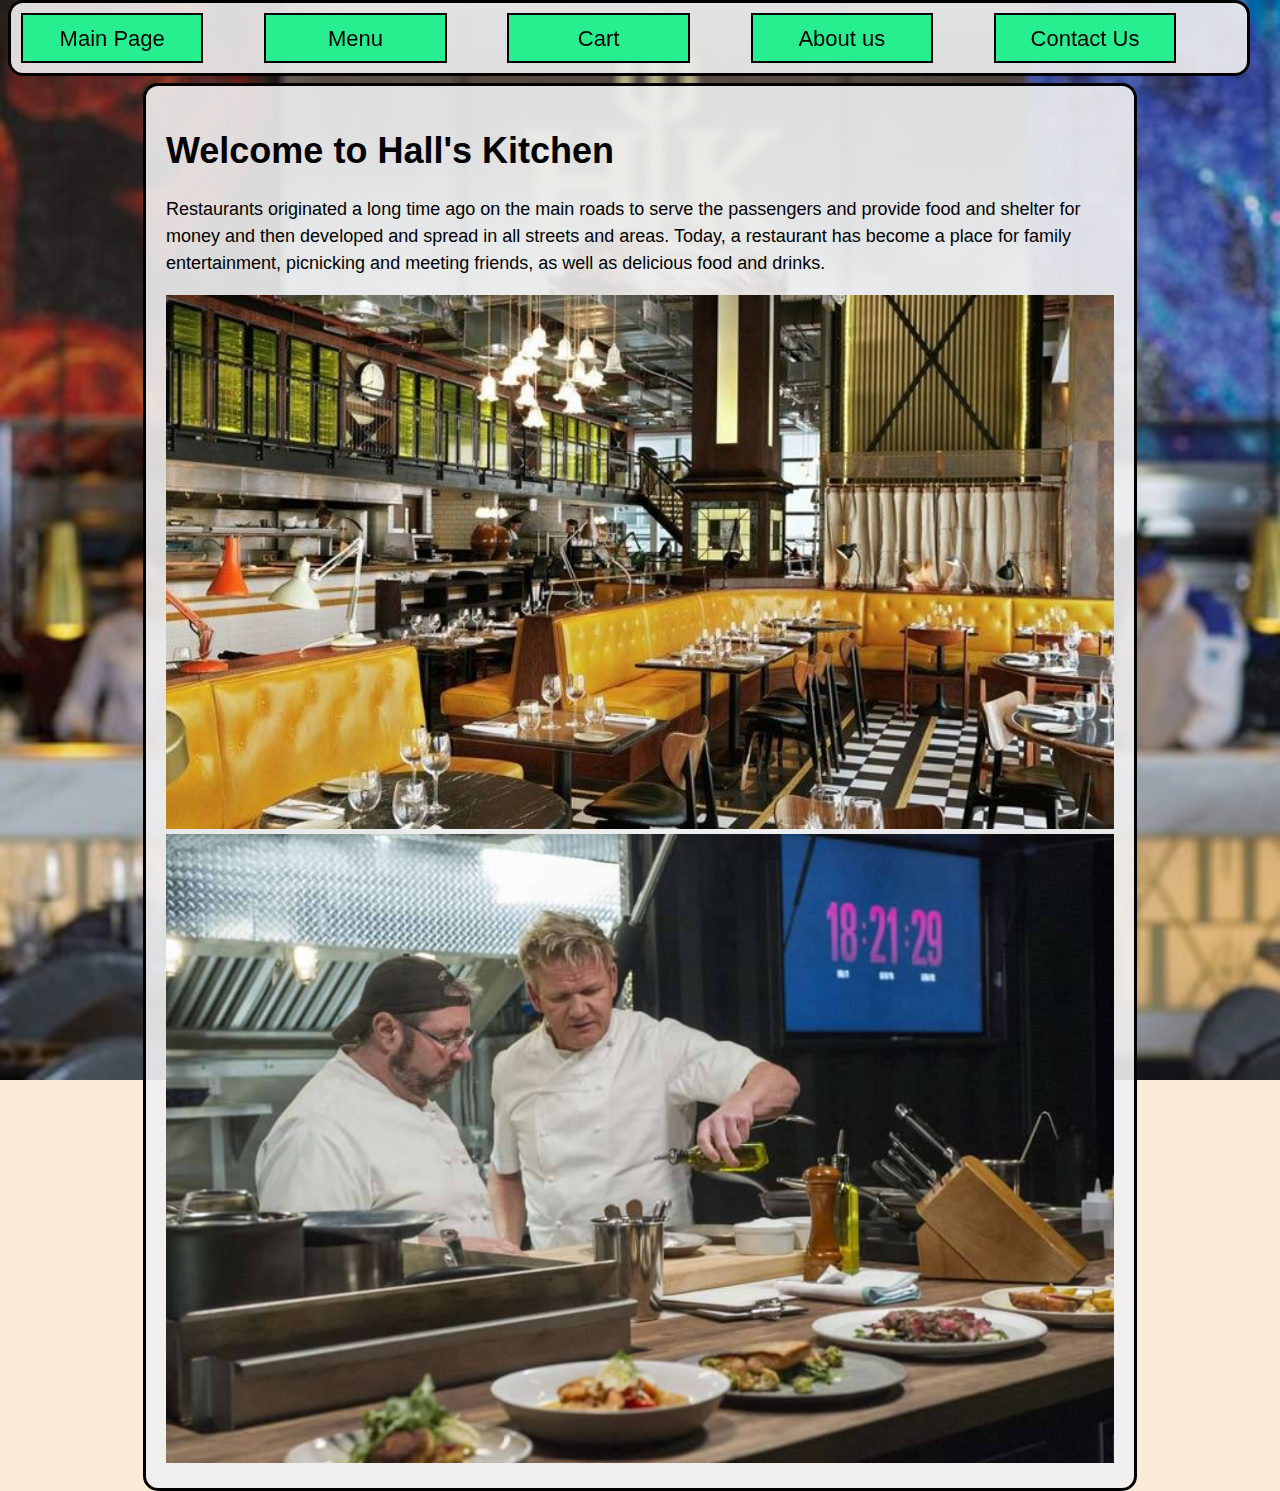
<file: Hall's Kitchen/index.html>
<!DOCTYPE html>
<html lang="en">

	<head>
		<meta charset="UTF-8">
		<title>Hall's Kitchen</title>
		<link rel="stylesheet" href="style.css">
		<script src="scripts/addNavBar.js" defer></script>
	</head>

	<body>
		<div id="navBar"></div>

		<div id="content">
			<h1>Welcome to Hall's Kitchen</h1>

			<p>
				Restaurants originated a long time ago on the main roads to serve the passengers and provide food and shelter for money and then developed and spread in all streets and areas. Today, a restaurant has become a place for family entertainment, picnicking and meeting friends, as well as delicious food and drinks.
			</p>

			<img  src="images/halls_kitchen.jpg" alt="Hall's Kitchen" >
			<img  src=" images/graydon_index.jpg" alt="Graydon" >
		</div>
	</body>
</html>
</file>
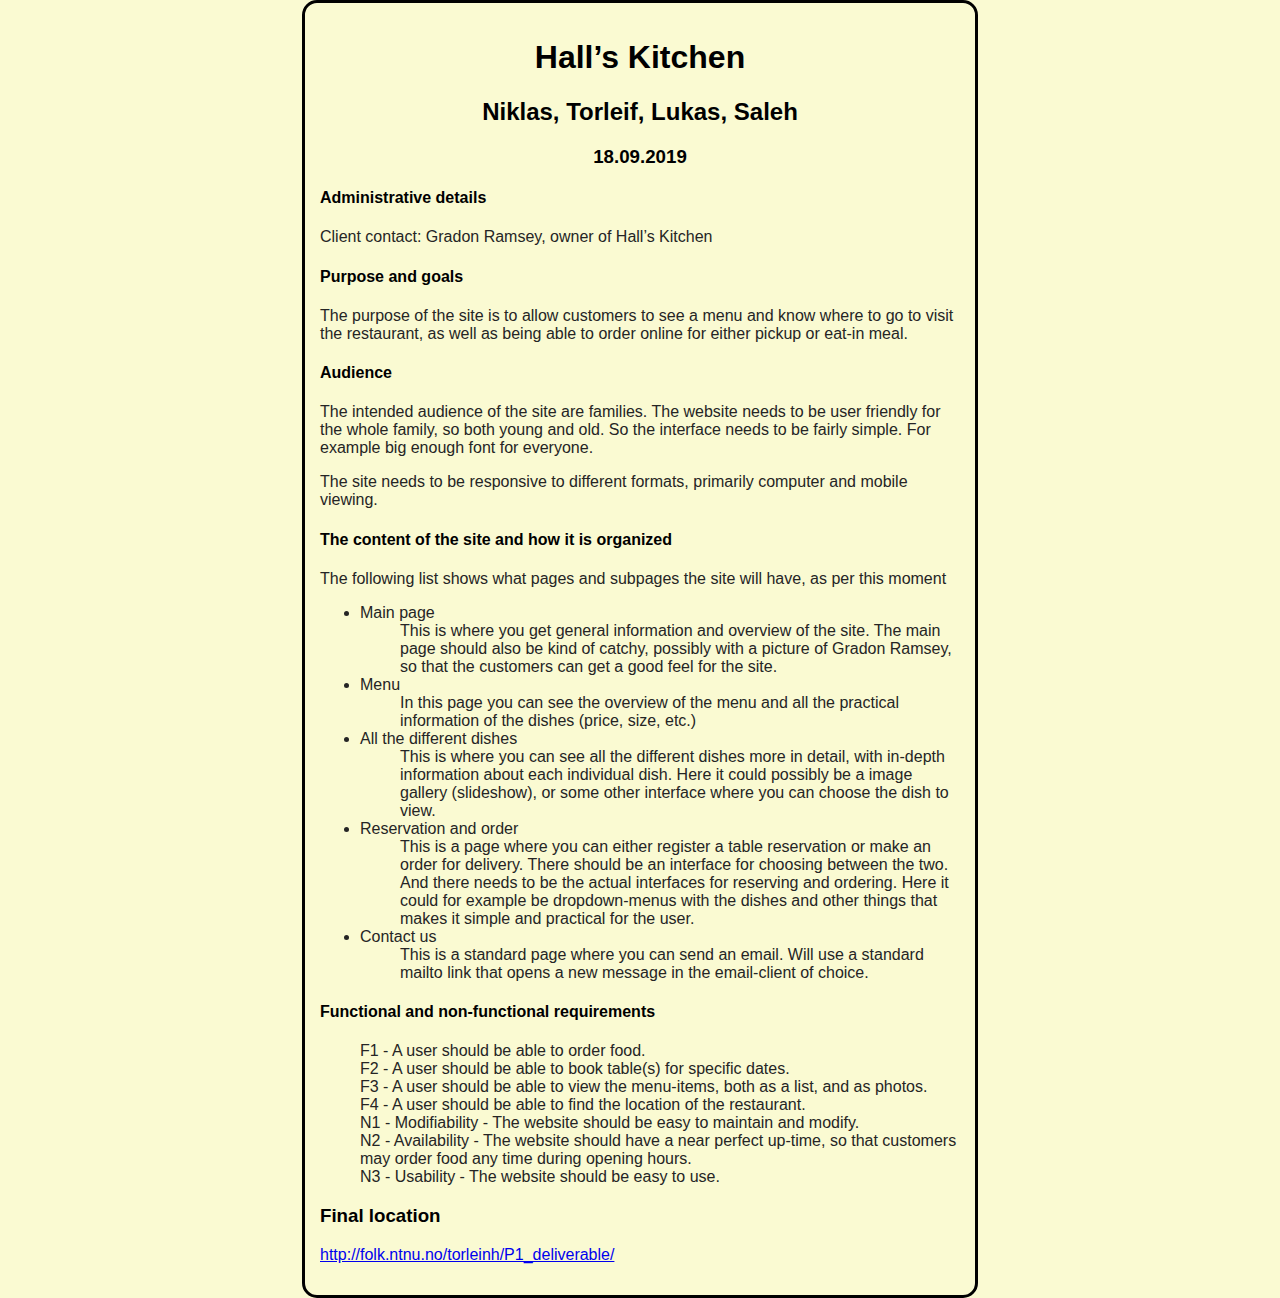
<file: P1_deliverable/index.html>
<!DOCTYPE html>
<html lang="en">
<head>
	<meta charset="UTF-8">
	<title>Gruppe 60 P1</title>
	<link rel="stylesheet" href="../Stylesheets/style.css">
</head>
<body>



<header>
	<h1>Hall’s Kitchen</h1>
	<h2>Niklas, Torleif, Lukas, Saleh</h2>
	<h3>18.09.2019</h3>
</header>


<h4>
	Administrative details
</h4>
<p>
	Client contact: Gradon Ramsey, owner of Hall’s Kitchen
</p>

<h4>
	Purpose and goals
</h4>
<p>
	The purpose of the site is to allow customers to see a menu and know where to go to visit
	the restaurant, as well as being able to order online for either pickup or eat-in meal.
</p>

<h4>
	Audience
</h4>
<p>
	The intended audience of the site are families.
	The website needs to be user friendly for the whole family, so both young and old.
	So the interface needs to be fairly simple. For example big enough font for everyone.
</p>

<p>
	The site needs to be responsive to different formats, primarily computer and mobile viewing.
</p>


<h4>
	The content of the site and how it is organized
</h4>
<p>
	The following list shows what pages and subpages the site will have, as per this moment
</p>
<ul>
	<li>
		Main page
		<ul style="list-style: none">
			<li>
				This is where you get general information and overview of the site.
				The main page should also be kind of catchy, possibly with a picture of
				Gradon Ramsey, so that the customers can get a good feel for the site.
			</li>
		</ul>
	</li>
	<li>
		Menu
		<ul style="list-style: none">
			<li>
				In this page you can see the overview of the menu and all the practical
				information of the dishes (price, size, etc.)
			</li>
		</ul>
	</li>
	<li>
		All the different dishes
		<ul style="list-style: none">
			<li>
				This is where you can see all the different dishes more in detail, with
				in-depth information about each individual dish. Here it could possibly
				be a image gallery (slideshow), or some other interface where you can choose the dish to view.
			</li>
		</ul>
	</li>
	<li>
		Reservation and order
		<ul style="list-style: none">
			<li>
				This is a page where you can either register a table reservation or make
				an order for delivery. There should be an interface for choosing between
				the two. And there needs to be the actual interfaces for reserving and
				ordering. Here it could for example be dropdown-menus with the dishes
				and other things that makes it simple and practical for the user.
			</li>
		</ul>
	</li>
	<li>
		Contact us
		<ul style="list-style: none">
			<li>
				This is a standard page where you can send an email.
				Will use a standard mailto link that opens a new message in the email-client of choice.
			</li>
		</ul>
	</li>
</ul>

<h4>
	Functional and non-functional requirements
</h4>
<ul style="list-style: none">
	<li>
		F1 - A user should be able to order food.
	</li>
	<li>
		F2 - A user should be able to book table(s) for specific dates.
	</li>
	<li>
		F3 - A user should be able to view the menu-items, both as a list, and as photos.
	</li>
	<li>
		F4 - A user should be able to find the location of the restaurant.
	</li>
	<li>
		N1 - Modifiability - The website should be easy to maintain and modify.
	</li>
	<li>
		N2 - Availability - The website should have a near perfect up-time, so that customers may order food any time during opening hours.
	</li>
	<li>
		N3 - Usability - The website should be easy to use.
	</li>
</ul>

<h3>
	Final location
</h3>
<p><a href="http://folk.ntnu.no/torleinh/P1_deliverable/">http://folk.ntnu.no/torleinh/P1_deliverable/</a> </p>


</body>
</html>
</file>
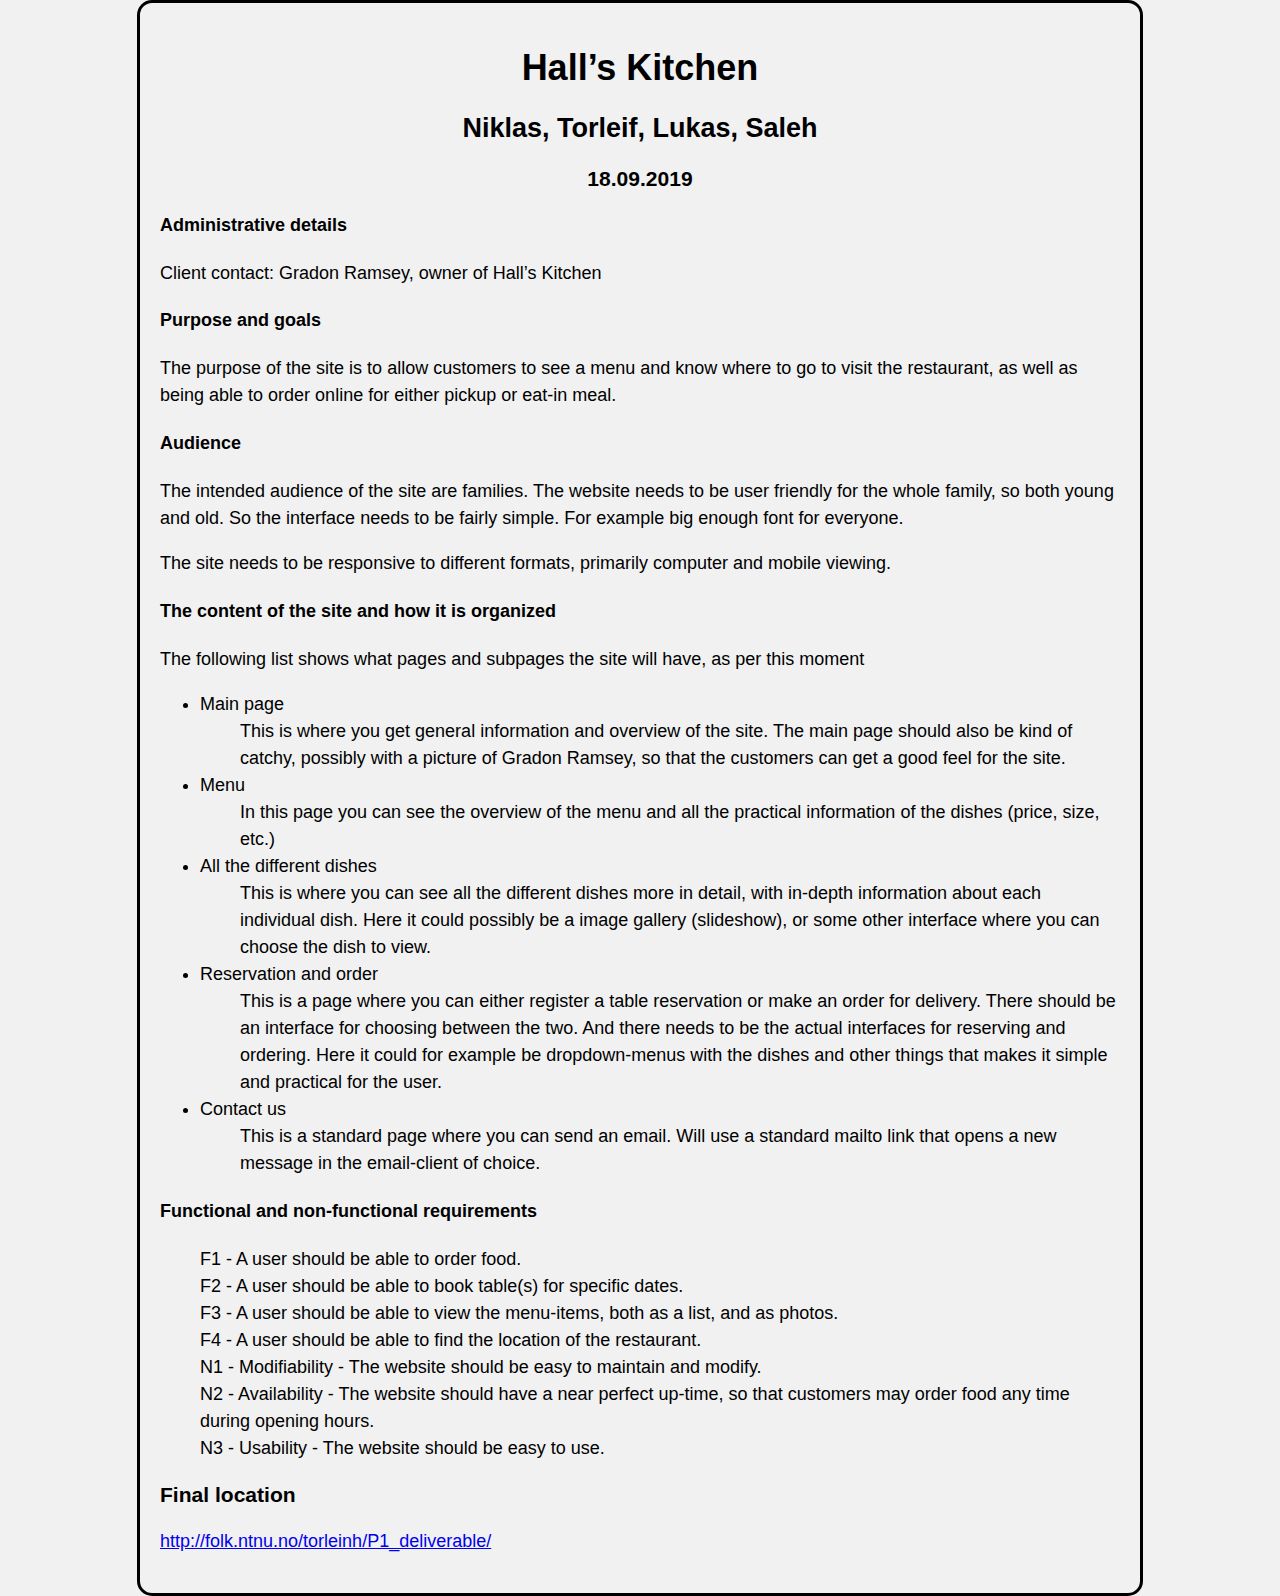
<file: Documents/P1_deliverable/index.html>
<!DOCTYPE html>
<html lang="en">
<head>
	<meta charset="UTF-8">
	<title>Gruppe 60 P1</title>
	<link rel="stylesheet" href="../style.css">
</head>
<body>



<header>
	<h1>Hall’s Kitchen</h1>
	<h2>Niklas, Torleif, Lukas, Saleh</h2>
	<h3>18.09.2019</h3>
</header>


<h4>
	Administrative details
</h4>
<p>
	Client contact: Gradon Ramsey, owner of Hall’s Kitchen
</p>

<h4>
	Purpose and goals
</h4>
<p>
	The purpose of the site is to allow customers to see a menu and know where to go to visit
	the restaurant, as well as being able to order online for either pickup or eat-in meal.
</p>

<h4>
	Audience
</h4>
<p>
	The intended audience of the site are families.
	The website needs to be user friendly for the whole family, so both young and old.
	So the interface needs to be fairly simple. For example big enough font for everyone.
</p>

<p>
	The site needs to be responsive to different formats, primarily computer and mobile viewing.
</p>


<h4>
	The content of the site and how it is organized
</h4>
<p>
	The following list shows what pages and subpages the site will have, as per this moment
</p>
<ul>
	<li>
		Main page
		<ul style="list-style: none">
			<li>
				This is where you get general information and overview of the site.
				The main page should also be kind of catchy, possibly with a picture of
				Gradon Ramsey, so that the customers can get a good feel for the site.
			</li>
		</ul>
	</li>
	<li>
		Menu
		<ul style="list-style: none">
			<li>
				In this page you can see the overview of the menu and all the practical
				information of the dishes (price, size, etc.)
			</li>
		</ul>
	</li>
	<li>
		All the different dishes
		<ul style="list-style: none">
			<li>
				This is where you can see all the different dishes more in detail, with
				in-depth information about each individual dish. Here it could possibly
				be a image gallery (slideshow), or some other interface where you can choose the dish to view.
			</li>
		</ul>
	</li>
	<li>
		Reservation and order
		<ul style="list-style: none">
			<li>
				This is a page where you can either register a table reservation or make
				an order for delivery. There should be an interface for choosing between
				the two. And there needs to be the actual interfaces for reserving and
				ordering. Here it could for example be dropdown-menus with the dishes
				and other things that makes it simple and practical for the user.
			</li>
		</ul>
	</li>
	<li>
		Contact us
		<ul style="list-style: none">
			<li>
				This is a standard page where you can send an email.
				Will use a standard mailto link that opens a new message in the email-client of choice.
			</li>
		</ul>
	</li>
</ul>

<h4>
	Functional and non-functional requirements
</h4>
<ul style="list-style: none">
	<li>
		F1 - A user should be able to order food.
	</li>
	<li>
		F2 - A user should be able to book table(s) for specific dates.
	</li>
	<li>
		F3 - A user should be able to view the menu-items, both as a list, and as photos.
	</li>
	<li>
		F4 - A user should be able to find the location of the restaurant.
	</li>
	<li>
		N1 - Modifiability - The website should be easy to maintain and modify.
	</li>
	<li>
		N2 - Availability - The website should have a near perfect up-time, so that customers may order food any time during opening hours.
	</li>
	<li>
		N3 - Usability - The website should be easy to use.
	</li>
</ul>

<h3>
	Final location
</h3>
<p><a href="http://folk.ntnu.no/torleinh/P1_deliverable/">http://folk.ntnu.no/torleinh/P1_deliverable/</a> </p>


</body>
</html>
</file>
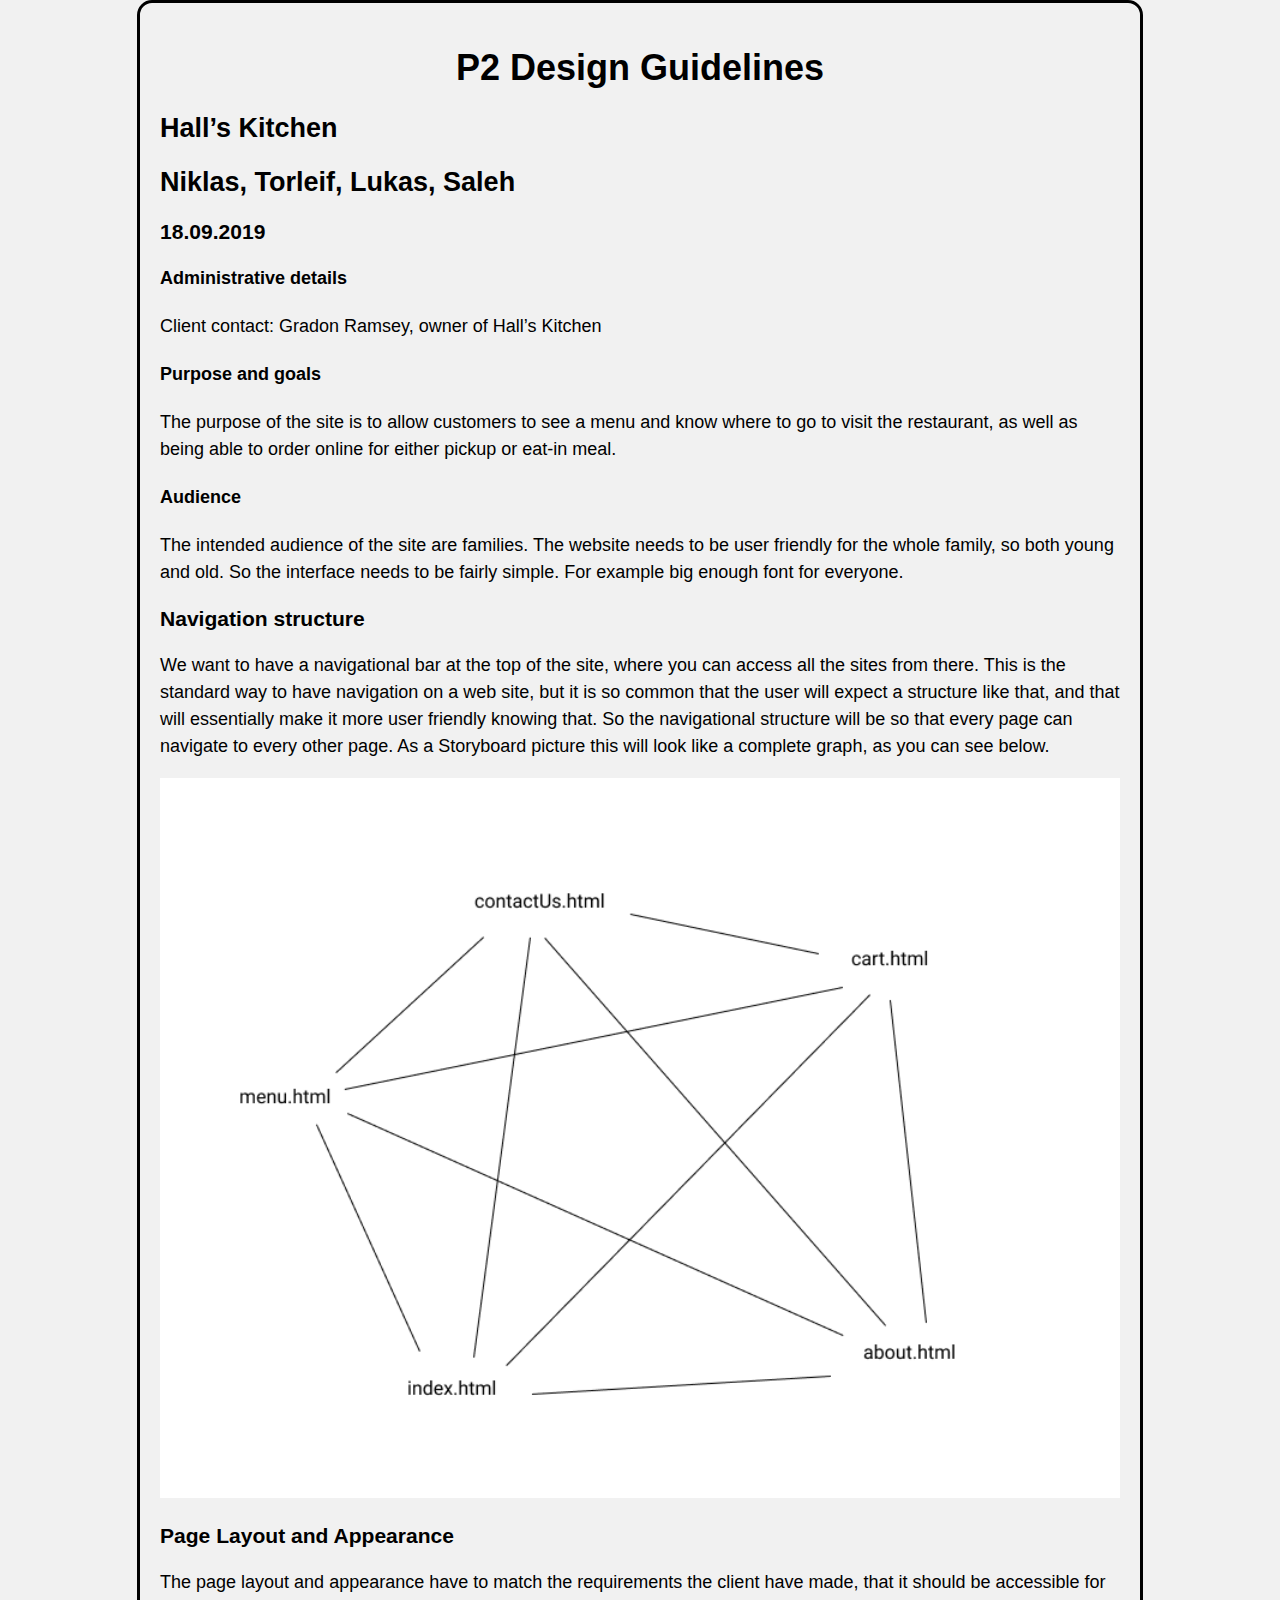
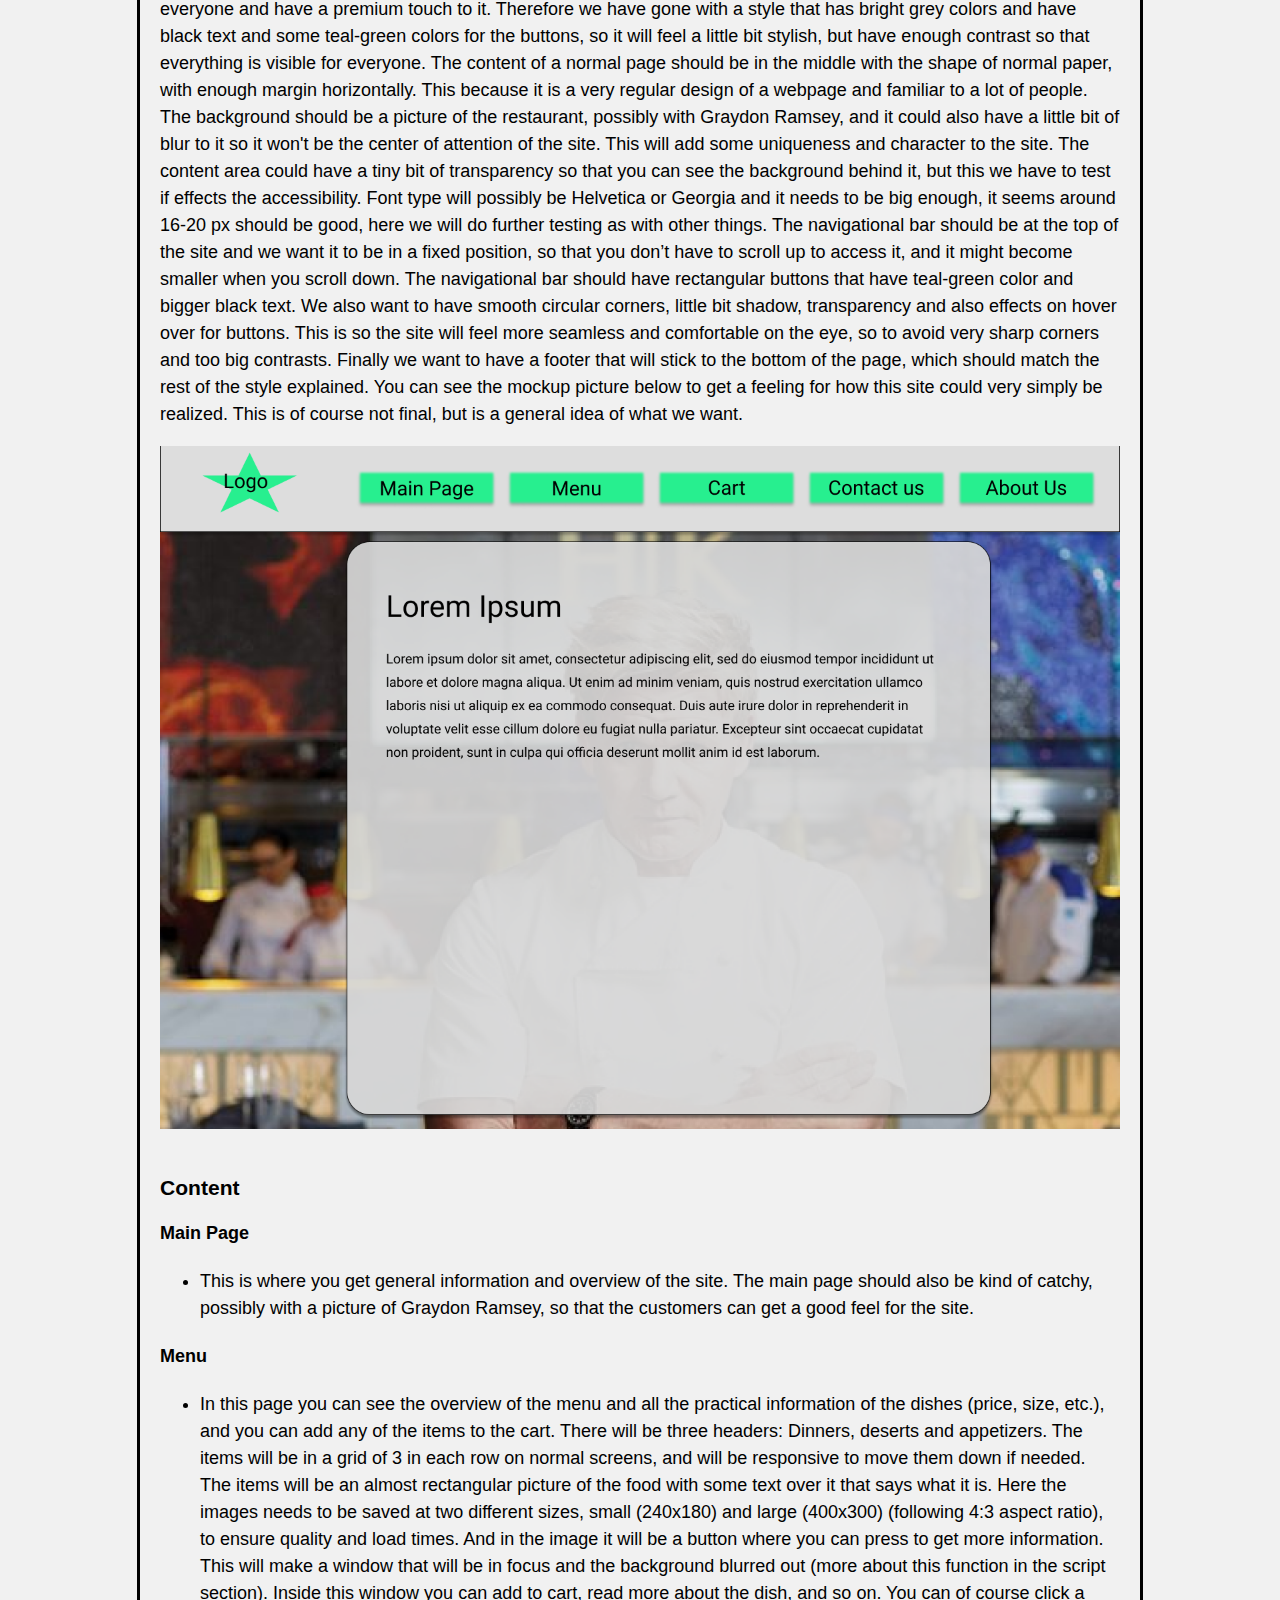
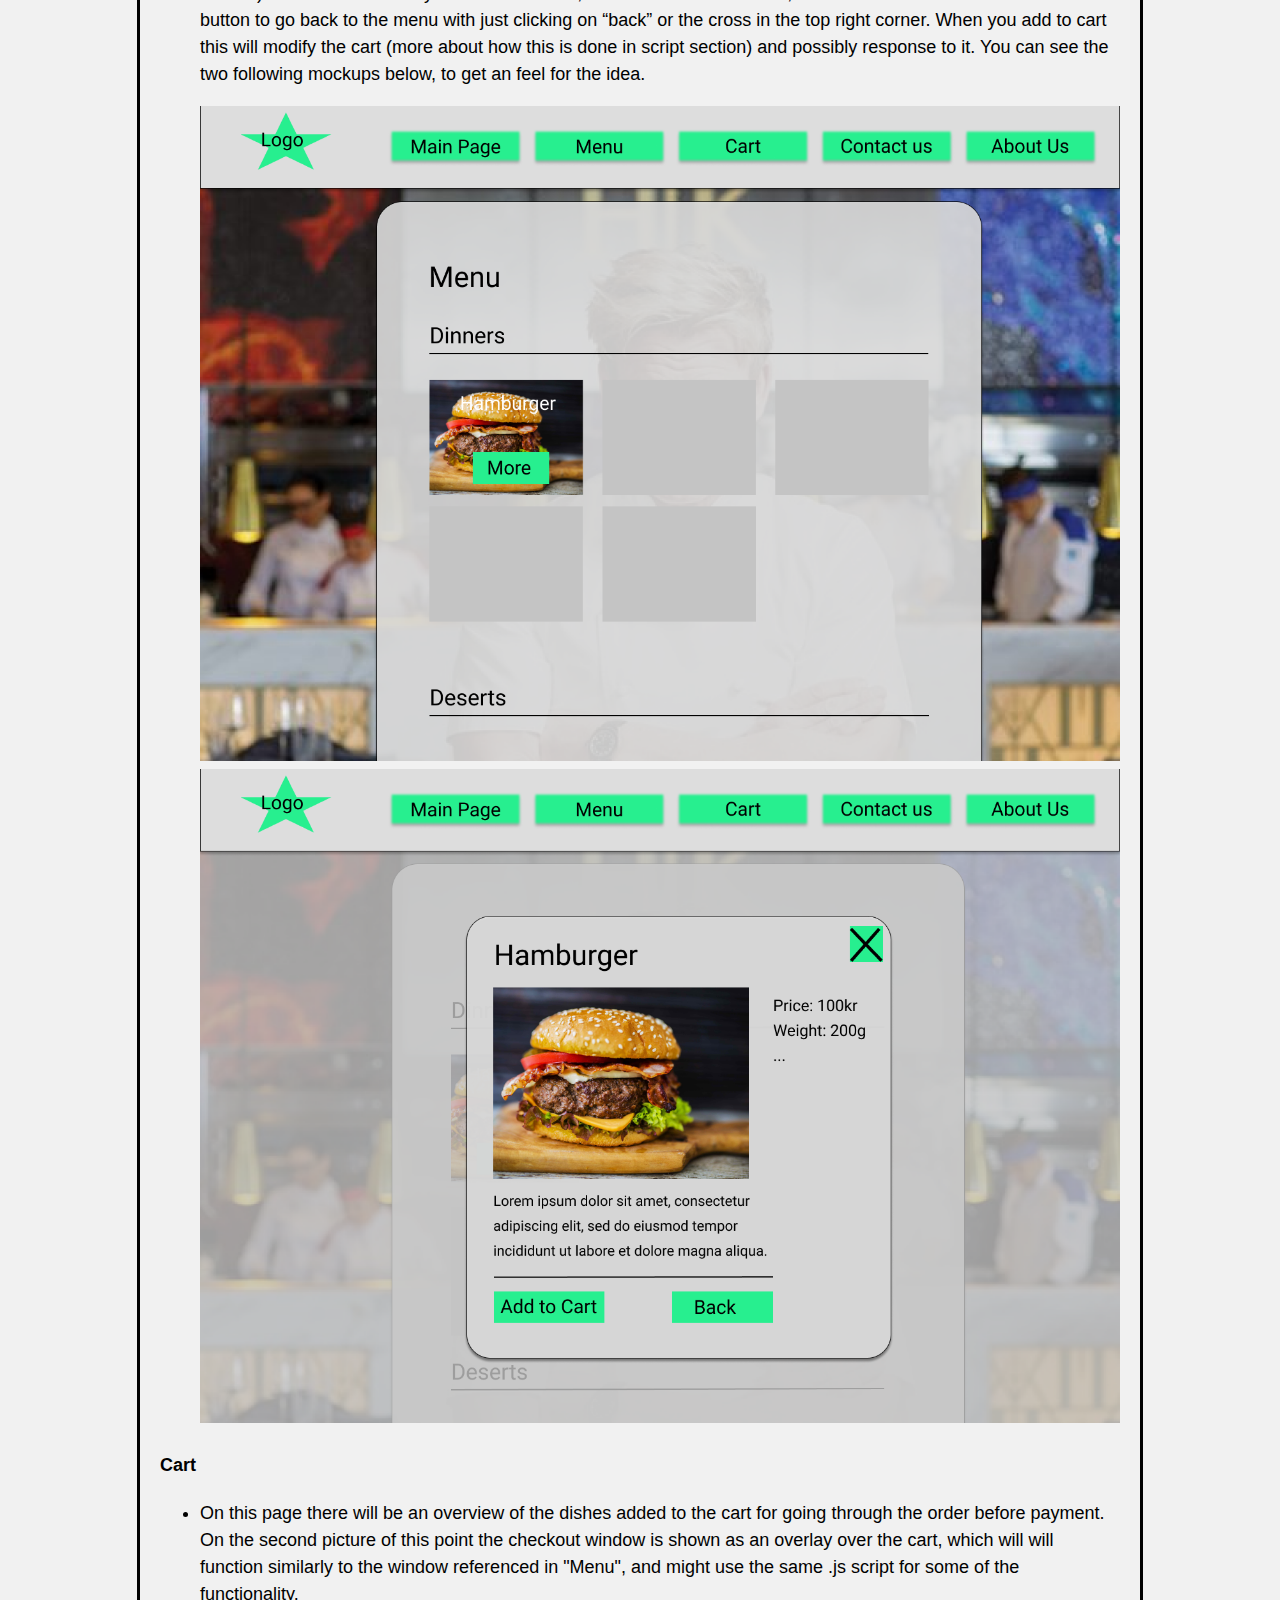
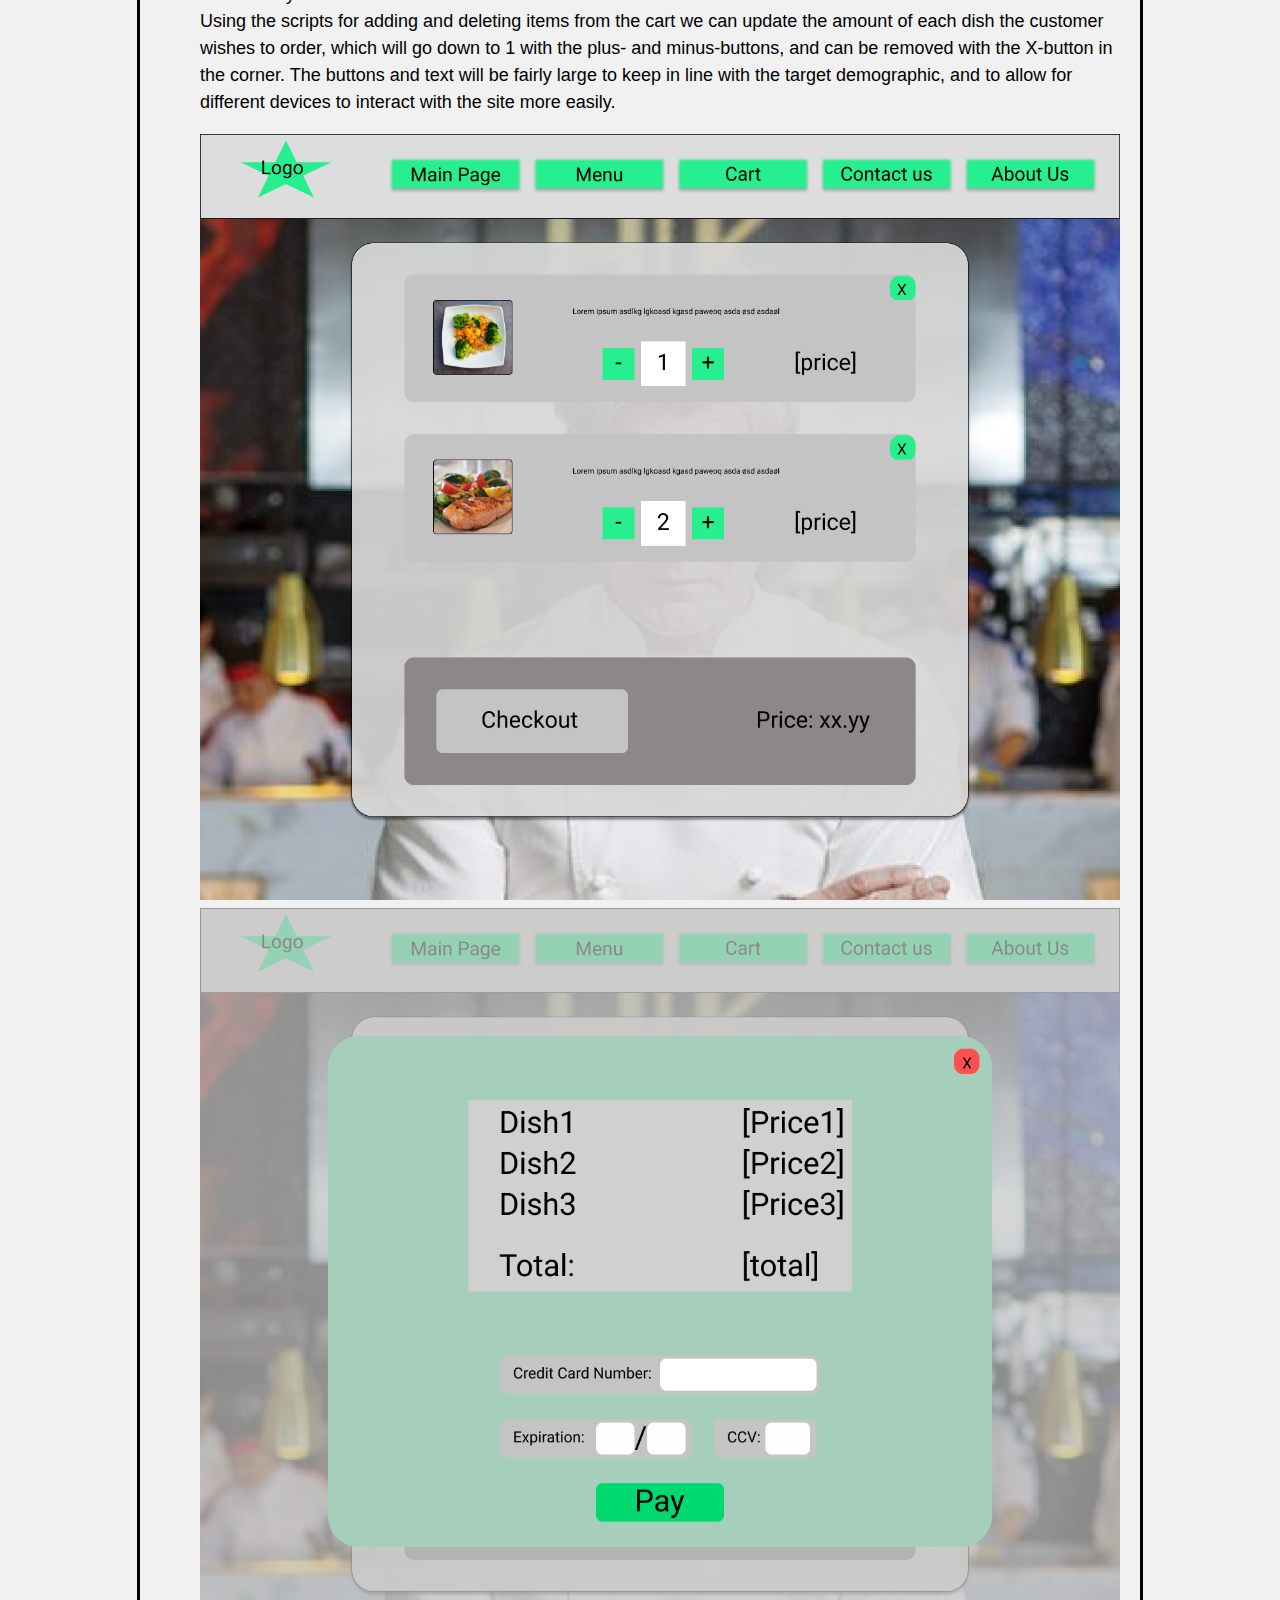
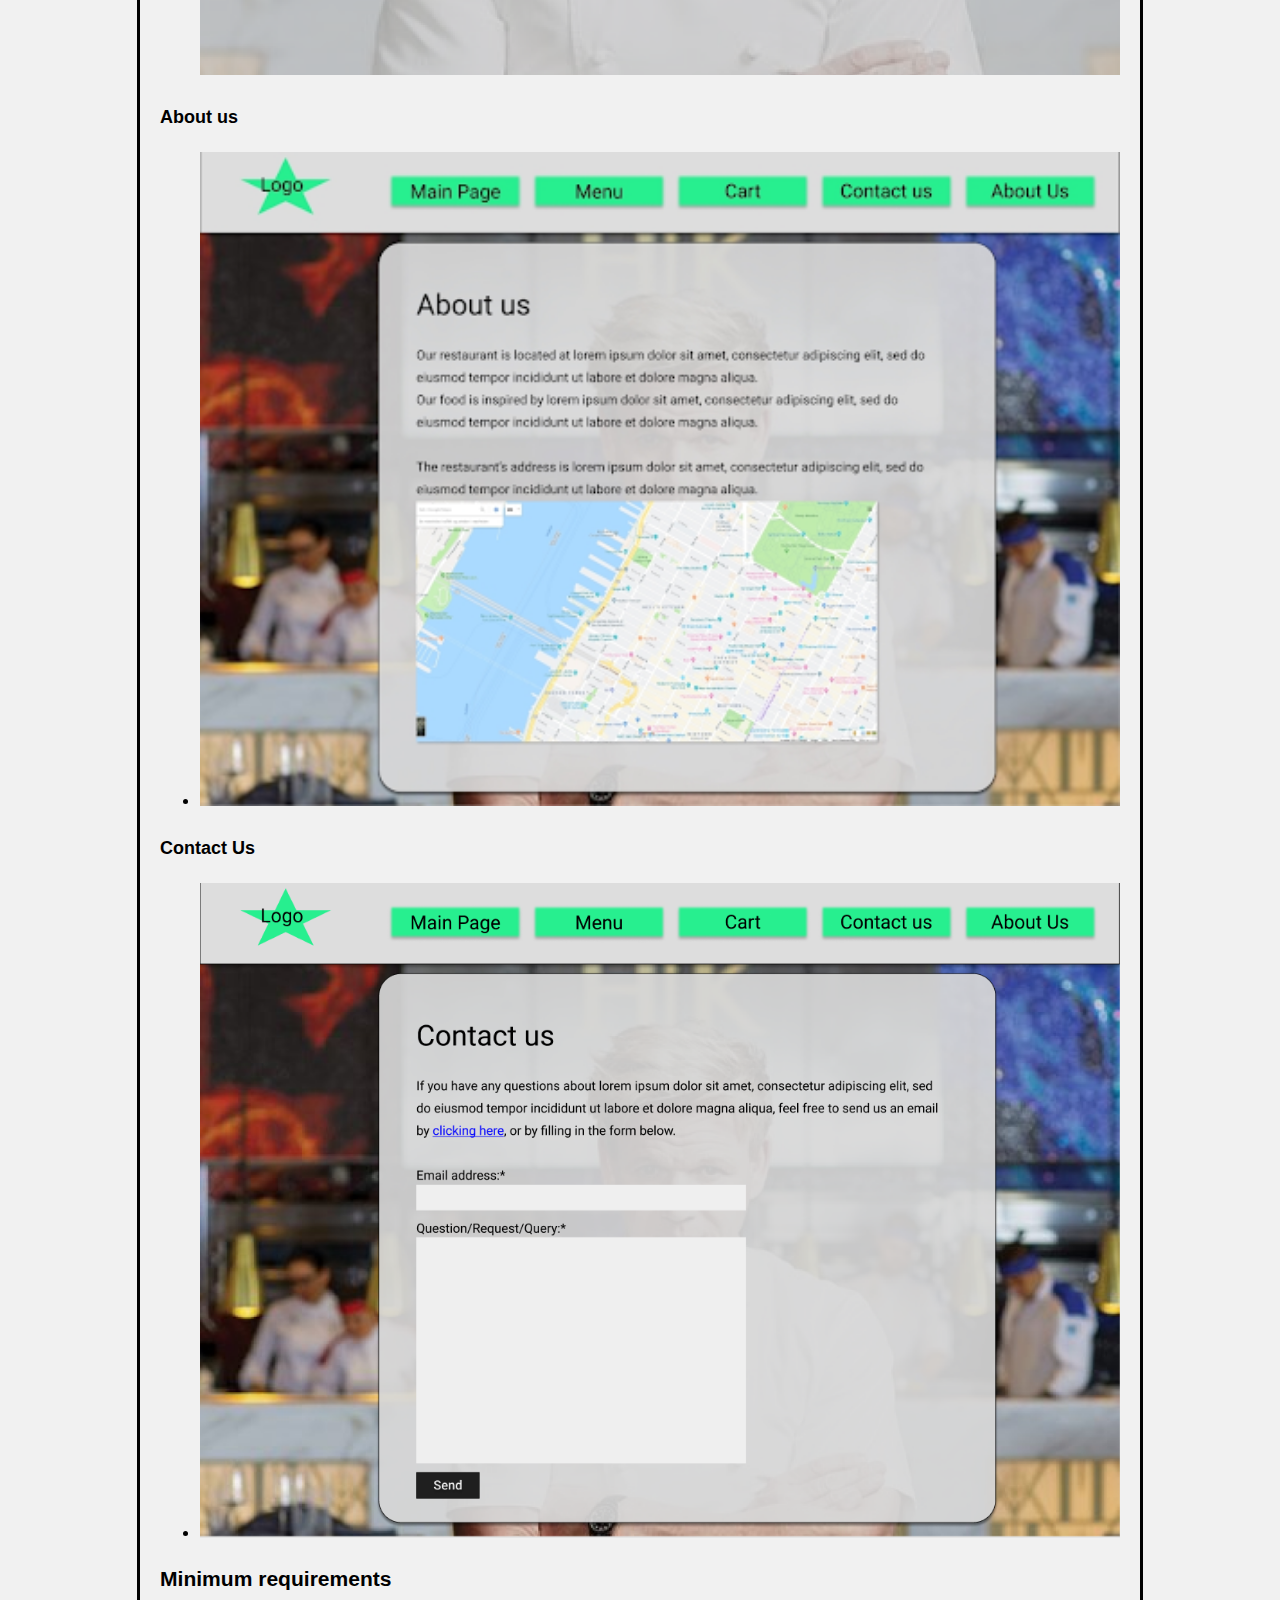
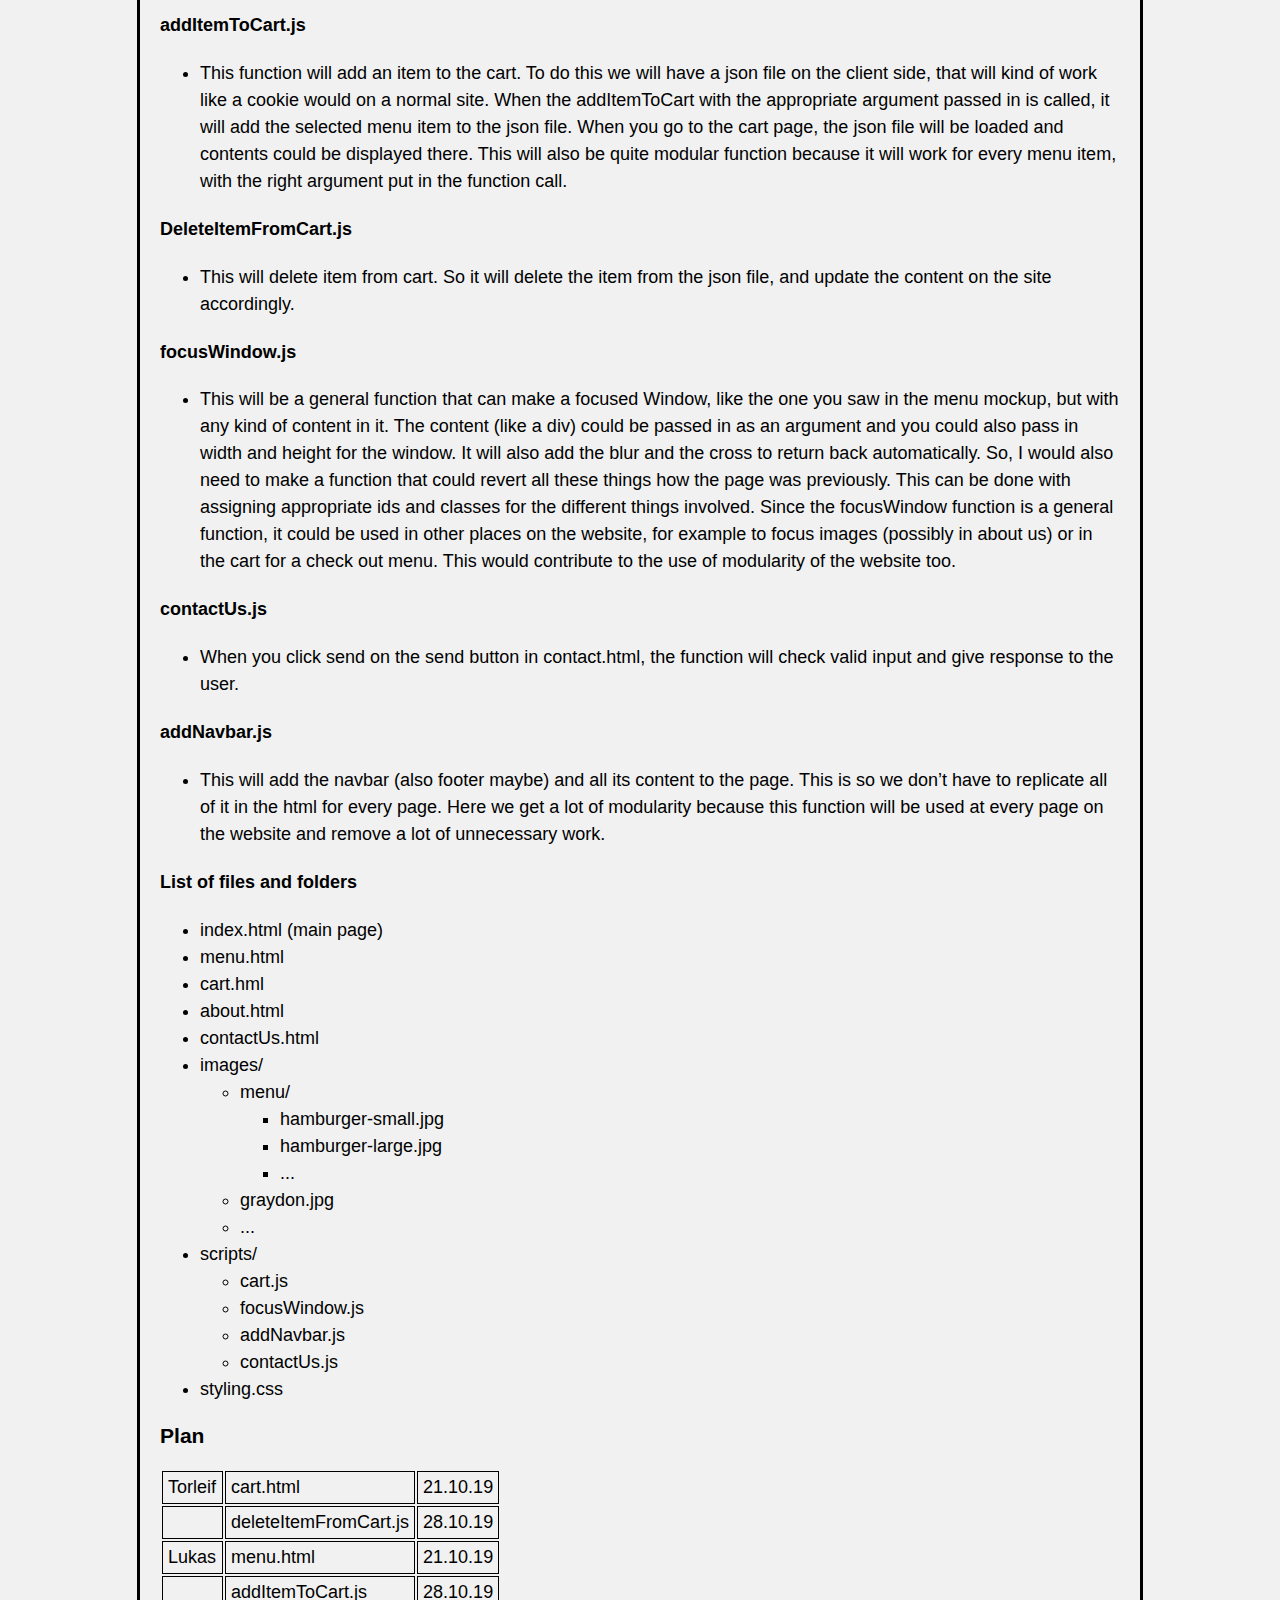
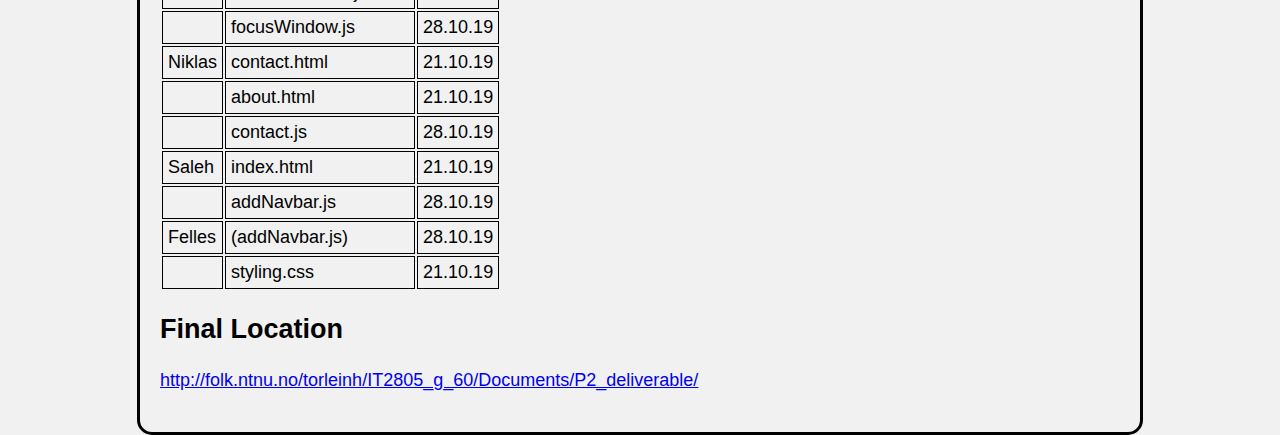
<file: Documents/P2_deliverable/index.html>
<!DOCTYPE html>
<html lang="en">
	<head>
		<meta charset="UTF-8">
		<title>Gruppe 60 P2</title>
		<link rel="stylesheet" href="../style.css">
	</head>
	<body>
		<header> <h1> P2 Design Guidelines </h1> </header>
		<section>
			<h2>Hall’s Kitchen</h2>
			<h2>Niklas, Torleif, Lukas, Saleh</h2>
			<h3>18.09.2019</h3>
		</section>
		
		<section>
			<h4>
				Administrative details
			</h4>
			<p>
				Client contact: Gradon Ramsey, owner of Hall’s Kitchen
			</p>
		</section>
		
		<section>
			<h4>
				Purpose and goals
			</h4>
			<p>
				The purpose of the site is to allow customers to see a menu and know where to go to visit
				the restaurant, as well as being able to order online for either pickup or eat-in meal.
			</p>
			
			<h4>
				Audience
			</h4>
			<p>
				The intended audience of the site are families.
				The website needs to be user friendly for the whole family, so both young and old.
				So the interface needs to be fairly simple. For example big enough font for everyone.
			</p>
		</section>
		
		<section>
			<h3> Navigation structure </h3>
			<p> We want to have a navigational bar at the top of the site, where you can access all
				 the sites from there. This is the standard way to have navigation on a web site, 
				 but it is so common that the user will expect a structure like that, and that will 
				 essentially make it more user friendly knowing that. So the navigational structure 
				 will be so that every page can navigate to every other page. As a Storyboard picture 
				 this will look like a complete graph, as you can see below. 
			</p>
			<img src="images/StoryBoard.png" alt="Navigation Structure">
		</section>

		<section>
			<h3> Page Layout and Appearance </h3>
			<p> The page layout and appearance have to match the requirements the client have made,
				 that it should be accessible for everyone and have a premium touch to it. 
				 Therefore we have gone with a style that has bright grey colors and have black 
				 text and some teal-green colors for the buttons, so it will feel a little bit 
				 stylish, but have enough contrast so that everything is visible for everyone. 
				 The content of a normal page should be in the middle with the shape of normal 
				 paper, with enough margin horizontally. This because it is a very regular design 
				 of a webpage and familiar to a lot of people. The background should be a picture of
				 the restaurant, possibly with Graydon Ramsey, and it could also have a little bit of
				 blur to it so it won't be the center of attention of the site. This will add some 
				 uniqueness and character to the site. The content area could have a tiny bit of 
				 transparency so that you can see the background behind it, but this we have to test 
				 if effects the accessibility. Font type will possibly be Helvetica or Georgia and it 
				 needs to be big enough, it seems around 16-20 px should be good, here we will do 
				 further testing as with other things. The navigational bar should be at the top of the 
				 site and we want it to be in a fixed position, so that you don’t have to scroll up to 
				 access it, and it might become smaller when you scroll down. The navigational bar should 
				 have rectangular buttons that have teal-green color and bigger black text. We also want to 
				 have smooth circular corners, little bit shadow, transparency and also effects on hover over 
				 for buttons. This is so the site will feel more seamless and comfortable on the eye, so to 
				 avoid very sharp corners and too big contrasts. Finally we want to have a footer that will 
				 stick to the bottom of the page, which should match the rest of the style explained. You can 
				 see the mockup picture below to get a feeling for how this site could very simply be realized. 
				 This is of course not final, but is a general idea of what we want. 
			</p>
			<img src="images/mal.png" alt="Mal of site">
		</section>
		
		<br>
		<section>
			<h3> Content </h3>

			<h4> Main Page </h4>
			<ul>
				<li>
					<p>
						This is where you get general information and overview of the site. The 
						main page should also be kind of catchy, possibly with a picture of Graydon
						Ramsey, so that the customers can get a good feel for the site. 
					</p>
				</li>
			</ul>

			<h4> Menu </h4>
			<ul>
				<li> 
					<p> In this page you can see the overview of the menu and all the practical 
						information of the dishes (price, size, etc.), and you can add any of the 
						items to the cart. There will be three headers: Dinners, deserts and 
						appetizers. The items will be in a grid of 3 in each row on normal screens, 
						and will be responsive to move them down if needed. The items will be an 
						almost rectangular picture of the food with some text over it that says what 
						it is. Here the images needs to be saved at two different sizes, small 
						(240x180) and large (400x300) (following 4:3 aspect ratio), to ensure 
						quality and load times. And in the image it will be a button where you can 
						press to get more information. This will make a window that will be in 
						focus and the background blurred out (more about this function in the 
						script section). Inside this window you can add to cart, read more about 
						the dish, and so on. You can of course click a button to go back to the 
						menu with just clicking on “back” or the cross in the top right corner. 
						When you add to cart this will modify the cart (more about how this is 
						done in script section) and possibly response to it. You can see the two 
						following mockups below, to get an feel for the idea.
					</p>
					<img src="images/menu.png" alt="Menu">
					<img src="images/focusBurger.png" alt="Focused window">
				</li>
			</ul>

			<h4> Cart </h4>
			<ul>
				<li>
					<p>
						On this page there will be an overview of the dishes added to the cart for
						going through the order before payment. On the second picture of this point
						the checkout window is shown as an overlay over the
						cart, which will will function similarly to the window referenced in "Menu",
						and might use the same .js script for some of the functionality.
						<br>
						Using the scripts for adding and deleting items from the cart we can update the
						amount of each dish the customer wishes to order, which will go down to 1 with
						the plus- and minus-buttons, and can be removed with the X-button in the corner.
						The buttons and text will be fairly large to keep in line with the target
						demographic, and to allow for different devices to interact with the site
						more easily.
					</p>
					<img src="images/cart.png" alt="Cart">
					<img src="images/cartCheckout.png" alt="Checkout from cart">
				</li>
			</ul>

			<h4> About us </h4>
			<ul>
				<li>
					<img src="images/aboutUs.png" alt="About us">
				</li>
			</ul>

			<h4> Contact Us </h4>
			<ul>
				<li>
					<img src="images/contactUs.png" alt="Contact Us">
				</li>
			</ul>
		</section>

		<section> 
			<h3> Minimum requirements </h3>
			
			<h4> addItemToCart.js </h4>
			<ul>
				<li>
					<p> This function will add an item to the cart. To do this we will have a json 
						file on the client side, that will kind of work like a cookie would on a 
						normal site. When the addItemToCart with the appropriate argument passed in 
						is called, it will add the selected menu item to the json file. When you go 
						to the cart page, the json file will be loaded and contents could be 
						displayed there. This will also be quite modular function because it will work
						for every menu item, with the right argument put in the function call. 
					</p>
				</li>
			</ul>

			<h4> DeleteItemFromCart.js </h4>
			<ul>
				<li>
					<p> This will delete item from cart. So it will delete the item from the json file, and
						update the content on the site accordingly.
					</p>
				</li>
			</ul>

			<h4> focusWindow.js </h4>
			<ul>
				<li>
					<p> This will be a general function that can make a focused Window, like the 
						one you saw in the menu mockup, but with any kind of content in it. The 
						content (like a div) could be passed in as an argument and you could also 
						pass in width and height for the window. It will also add the blur and the 
						cross to return back automatically. So, I would also need to make a 
						function that could revert all these things how the page was previously. 
						This can be done with assigning appropriate ids and classes for the 
						different things involved. Since the focusWindow function is a general
						 function, it could be used in other places on the website, for example to 
						 focus images (possibly in about us) or in the cart for a check out menu. 
						 This would contribute to the use of modularity of the website too. 
					</p>
				</li>
			</ul>
			
			<h4> contactUs.js </h4>
			<ul>
				<li>
					<p> 
						When you click send on the send button in contact.html, the function will check
						valid input and give response to the user.
					</p>
				</li>
			</ul>

			<h4> addNavbar.js </h4>
			<ul>
				<li>
					<p> This will add the navbar (also footer maybe) and all its content to the 
						page. This is so we don’t have to replicate all of it in the html for every 
						page. Here we get a lot of modularity because this function will be used at
						every page on the website and remove a lot of unnecessary work. 
					</p>
				</li>
			</ul>
			

			<h4> List of files and folders </h4>
			<ul>
				<li> index.html (main page) </li>
				<li> menu.html </li>
				<li> cart.hml </li>
				<li> about.html </li>		
				<li> contactUs.html </li>
				<li> images/
					<ul>
						<li> menu/
							<ul>
								<li> hamburger-small.jpg </li>
								<li> hamburger-large.jpg </li>
								<li> ... </li>
							</ul>
						</li>
						<li> graydon.jpg </li>
						<li> ... </li>
					</ul>
				</li>
				<li> scripts/
					<ul>
						<li> cart.js </li>
						<li> focusWindow.js </li>
						<li> addNavbar.js </li>
						<li> contactUs.js </li>
					</ul>
				</li>
				<li> styling.css </li>
			</ul>
		</section>

		<section>
			<h3> Plan </h3>
			<table>
				<tr>
					<td> Torleif </td>
					<td> cart.html </td>
					<td> 21.10.19 </td>
				</tr>
				<tr>
					<td> </td>
					<td> deleteItemFromCart.js </td>
					<td> 28.10.19 </td>
				</tr>
				<tr>
					<td> Lukas </td>
					<td> menu.html </td>
					<td> 21.10.19 </td>
				</tr>
				<tr>
					<td> </td>
					<td> addItemToCart.js </td>
					<td> 28.10.19 </td>
				</tr>
				<tr>
					<td> </td>
					<td> focusWindow.js </td>
					<td> 28.10.19 </td>
				</tr>
				<tr>
					<td> Niklas </td>
					<td> contact.html </td>
					<td> 21.10.19 </td>
				</tr>
				<tr>
					<td> </td>
					<td> about.html </td>
					<td> 21.10.19 </td>
				</tr>
				<tr>
					<td> </td>
					<td> contact.js </td>
					<td> 28.10.19 </td>
				</tr>
				<tr>
					<td> Saleh </td>
					<td> index.html </td>
					<td> 21.10.19 </td>
				</tr>
				<tr>
					<td> </td>
					<td> addNavbar.js </td>
					<td> 28.10.19 </td>
				</tr>
				<tr>
					<td> Felles </td>
					<td> (addNavbar.js) </td>
					<td> 28.10.19 </td>
				</tr>
				<tr>
					<td>  </td>
					<td> styling.css </td>
					<td> 21.10.19 </td>
				</tr>
			</table>
		</section>

		<section>
			<h2>Final Location</h2>
			<p>
				<a href="http://folk.ntnu.no/torleinh/IT2805_g_60/Documents/P2_deliverable/">
					http://folk.ntnu.no/torleinh/IT2805_g_60/Documents/P2_deliverable/</a>
			</p>
		</section>

		<footer>

		</footer>
	</body>
</html>
</file>
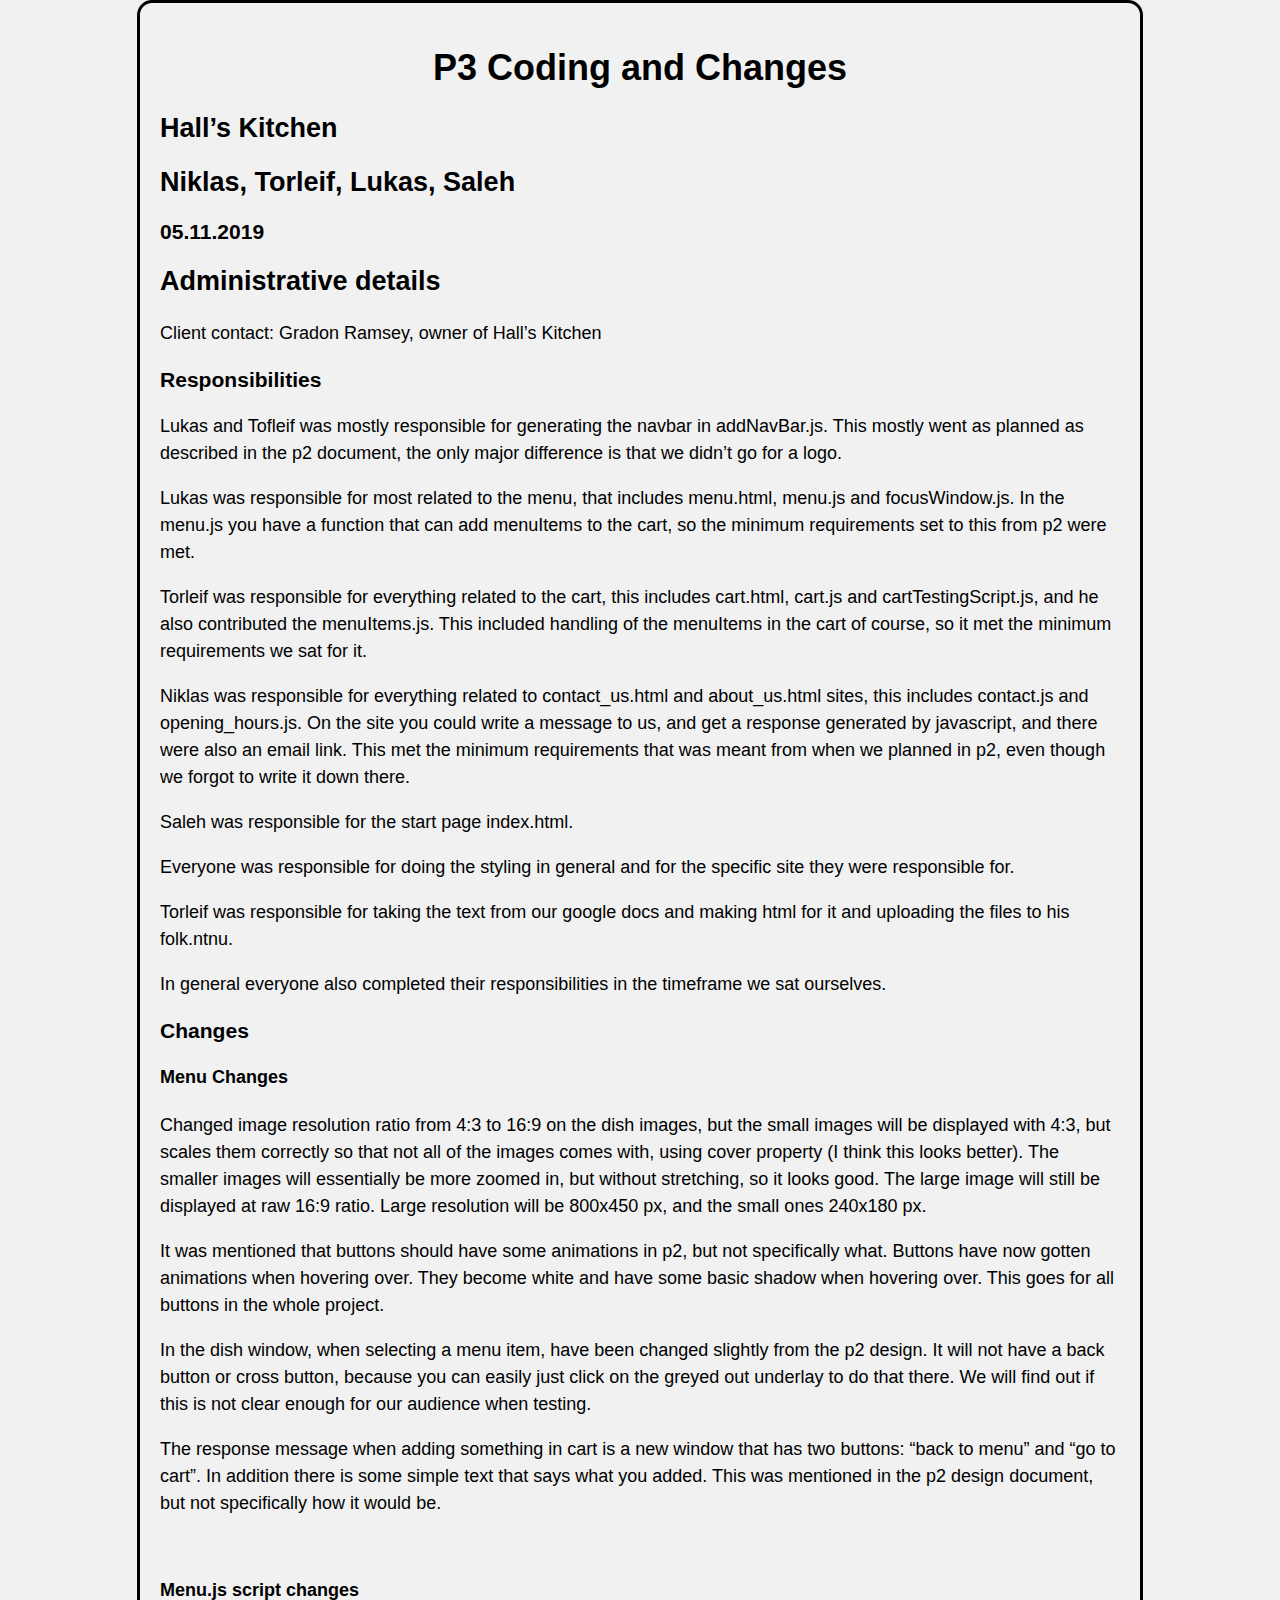
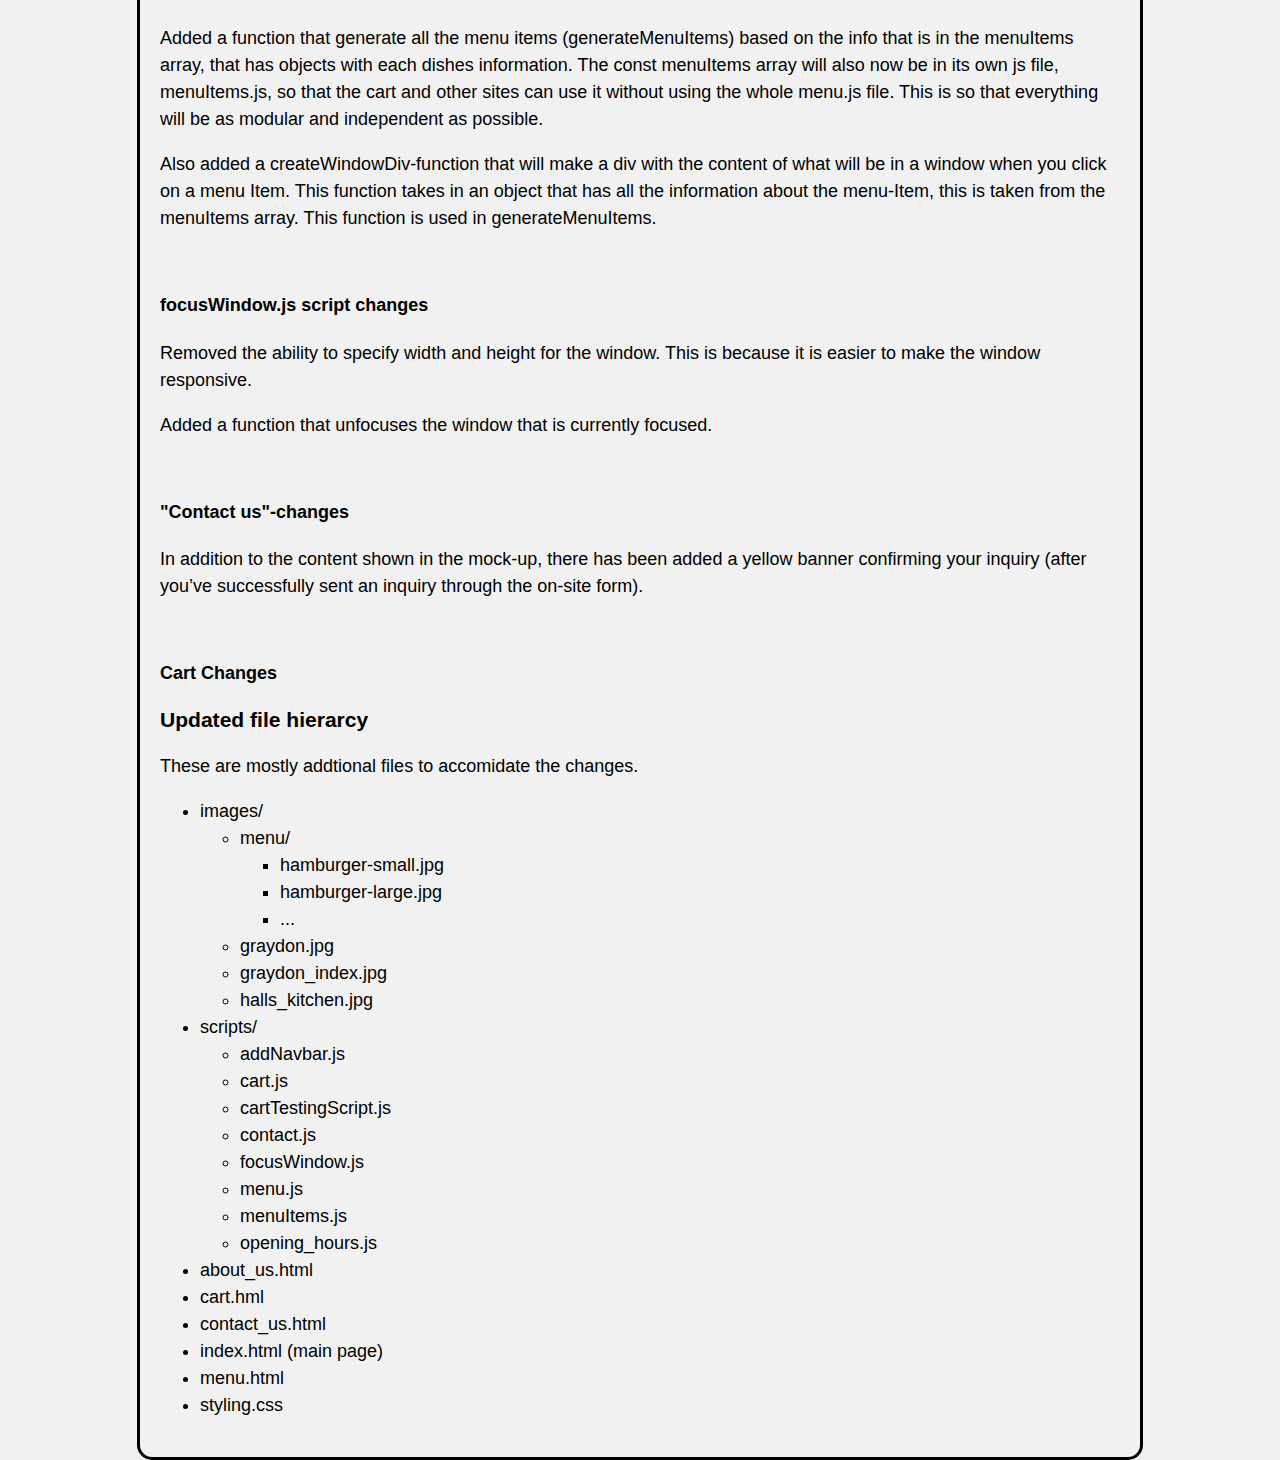
<file: Documents/P3_deliverable/index.html>
<!DOCTYPE html>
<html lang="en">
	<head>
		<meta charset="UTF-8">
		<title>Gruppe 60 P3</title>
		<link rel="stylesheet" href="../style.css">
	</head>
	<body>
		<header> <h1> P3 Coding and Changes </h1> </header>
		<section>
			<h2>Hall’s Kitchen</h2>
			<h2>Niklas, Torleif, Lukas, Saleh</h2>
			<h3>05.11.2019</h3>
		</section>
		
		<section>
			<h2>
				Administrative details
			</h2>
			<p>
				Client contact: Gradon Ramsey, owner of Hall’s Kitchen
			</p>
		</section>

		<section>
			<h3> Responsibilities </h3>
			<p> Lukas and Tofleif was mostly responsible for generating the navbar in addNavBar.js. This mostly went as planned as described in the p2 document, the only major difference is that we didn’t go for a logo. </p>
			<p> Lukas was responsible for most related to the menu, that includes menu.html, menu.js and focusWindow.js. In the menu.js you have a function that can add menuItems to the cart, so the minimum requirements set to this from p2 were met. </p>
			<p> Torleif was responsible for everything related to the cart, this includes cart.html, cart.js and cartTestingScript.js, and he also contributed the menuItems.js. This included handling of the menuItems in the cart of course, so it met the minimum requirements we sat for it. </p>
			<p> Niklas was responsible for everything related to contact_us.html and about_us.html sites, this includes contact.js and opening_hours.js. On the site you could write a message to us, and get a response generated by javascript, and there were also an email link. This met the minimum requirements that was meant from when we planned in p2, even though we forgot to write it down there. </p>
			<p> Saleh was responsible for the start page index.html. </p>
			<p> Everyone was responsible for doing the styling in general and for the specific site they were responsible for. </p>
			<p> Torleif was responsible for taking the text from our google docs and making html for it and uploading the files to his folk.ntnu. </p>
			<p> In general everyone also completed their responsibilities in the timeframe we sat ourselves. </p>

		</section>

		<section> 
			<h3> Changes </h3>
			<h4> Menu Changes </h4>
			<p> Changed image resolution ratio from 4:3 to 16:9 on the dish images, but the small images will be displayed with 4:3, but scales them correctly so that not all of the images comes with, using cover property (I think this looks better). The smaller images will essentially be more zoomed in, but without stretching, so it looks good. The large image will still be displayed at raw 16:9 ratio. Large resolution will be 800x450 px, and the small ones 240x180 px. </p>
			<p> It was mentioned that buttons should have some animations in p2, but not specifically what. Buttons have now gotten animations when hovering over. They become white and have some basic shadow when hovering over. This goes for all buttons in the whole project. </p>
			<p> In the dish window, when selecting a menu item, have been changed slightly from the p2 design. It will not have a back button or cross button, because you can easily just click on the greyed out underlay to do that there. We will find out if this is not clear enough for our audience when testing. </p>
			<p> The response message when adding something in cart is a new window that has two buttons: “back to menu” and “go to cart”. In addition there is some simple text that says what you added. This was mentioned in the p2 design document, but not specifically how it would be. </p>
			<br>

			<h4> Menu.js script changes </h4>
			<p> Added a function that generate all the menu items (generateMenuItems) based on the info that is in the menuItems array, that has objects with each dishes information. The const menuItems array will also now be in its own js file, menuItems.js, so that the cart and other sites can use it without using the whole menu.js file. This is so that everything will be as modular and independent as possible. </p>
			<p> Also added a createWindowDiv-function that will make a div with the content of what will be in a window when you click on a menu Item. This function takes in an object that has all the information about the menu-Item, this is taken from the menuItems array. This function is used in generateMenuItems. </p>
			<br>

			<h4> focusWindow.js script changes </h4>
			<p> Removed the ability to specify width and height for the window. This is because it is easier to make the window responsive. </p>
			<p> Added a function that unfocuses the window that is currently focused.  </p>
			<br>

			<h4> "Contact us"-changes </h4>
			<p> In addition to the content shown in the mock-up, there has been added a yellow banner confirming your inquiry (after you’ve successfully sent an inquiry through the on-site form). </p> 
			<br>

			<h4> Cart Changes </h4>
		
		</section>

		<section>
			<h3> Updated file hierarcy </h3>
			<p> These are mostly addtional files to accomidate the changes. </p>
			<ul>
				<li> images/
					<ul>
						<li> menu/
							<ul>
								<li> hamburger-small.jpg </li>
								<li> hamburger-large.jpg </li>
								<li> ... </li>
							</ul>
						</li>
						<li> graydon.jpg </li>
						<li> graydon_index.jpg </li>
						<li> halls_kitchen.jpg </li>
					</ul>
				</li>
				<li> scripts/
					<ul>
						<li> addNavbar.js </li>
						<li> cart.js </li>
						<li> cartTestingScript.js </li>
						<li> contact.js </li>
						<li> focusWindow.js </li>
						<li> menu.js </li>
						<li> menuItems.js </li>
						<li> opening_hours.js </li>
					</ul>
				</li>
				<li> about_us.html </li>		
				<li> cart.hml </li>
				<li> contact_us.html </li>
				<li> index.html (main page) </li>
				<li> menu.html </li>
				<li> styling.css </li>
			</ul>
		</section>

	</body>
</html>
</file>
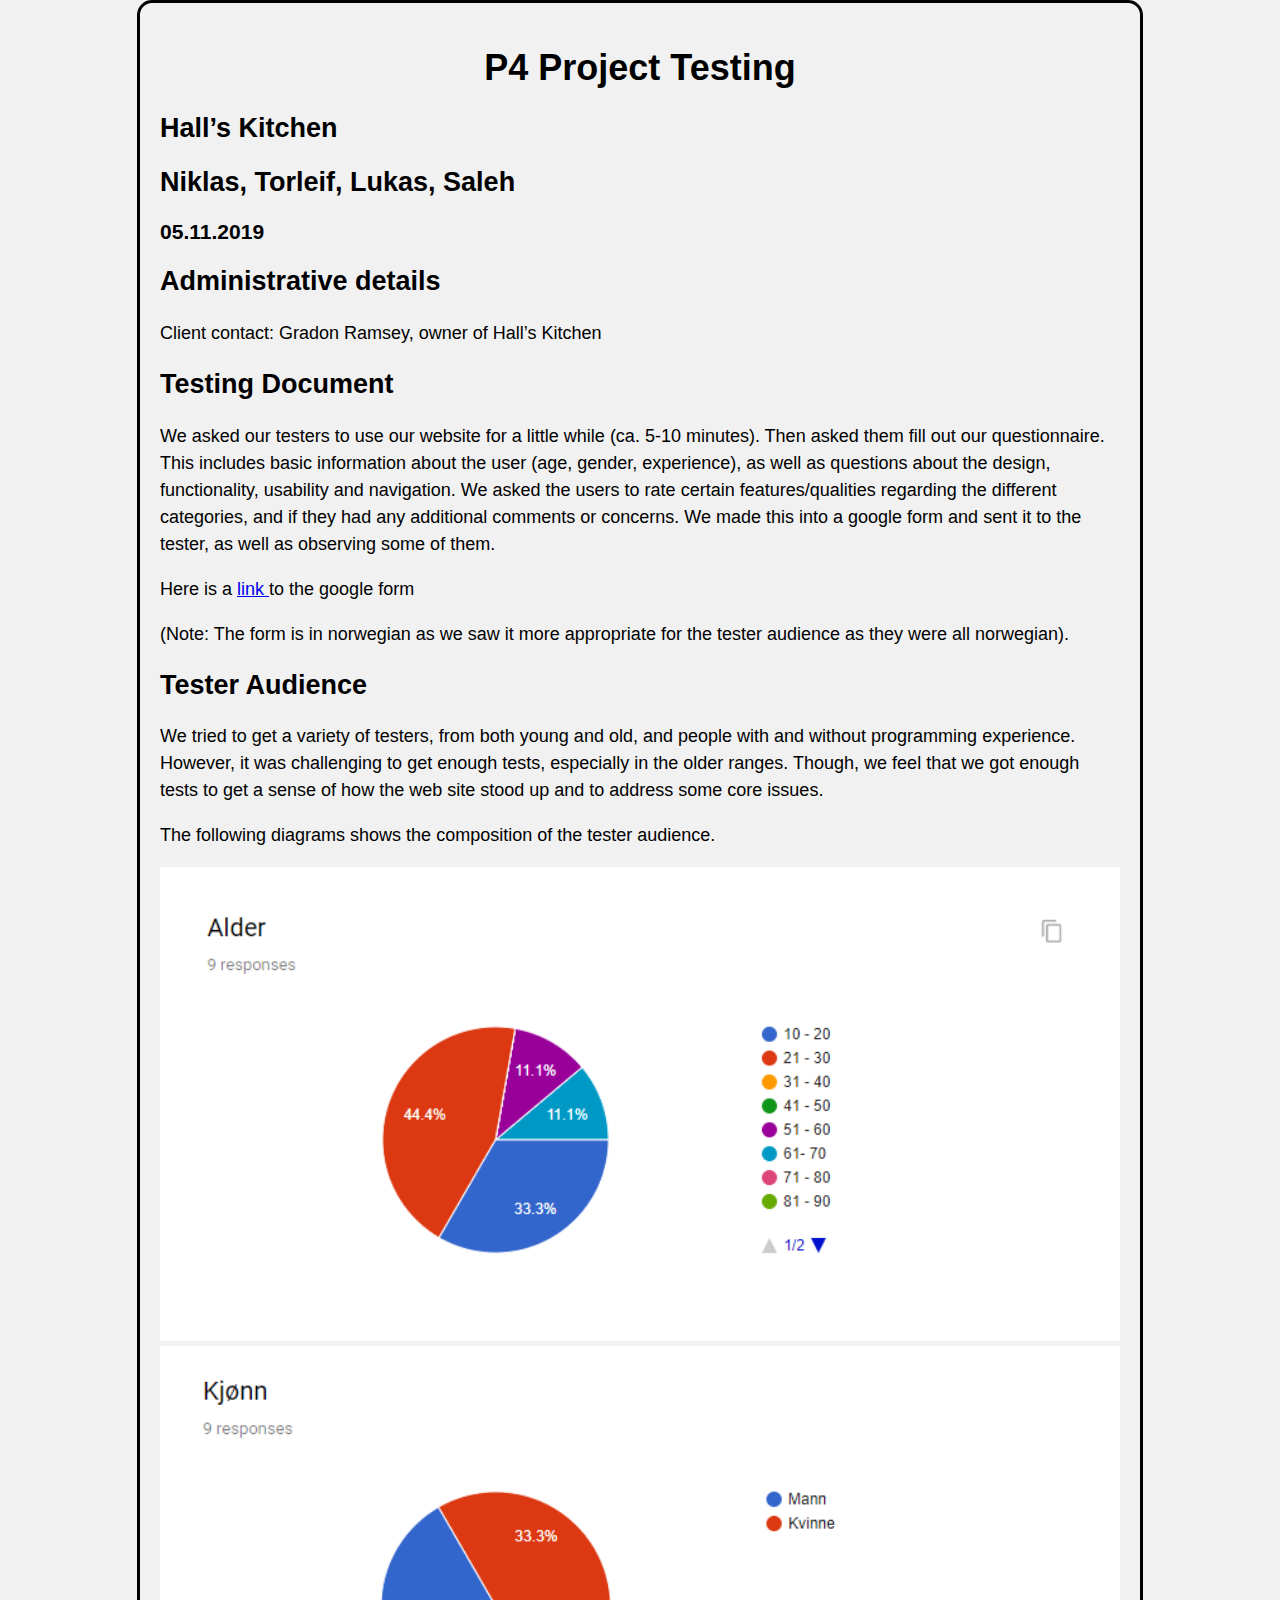
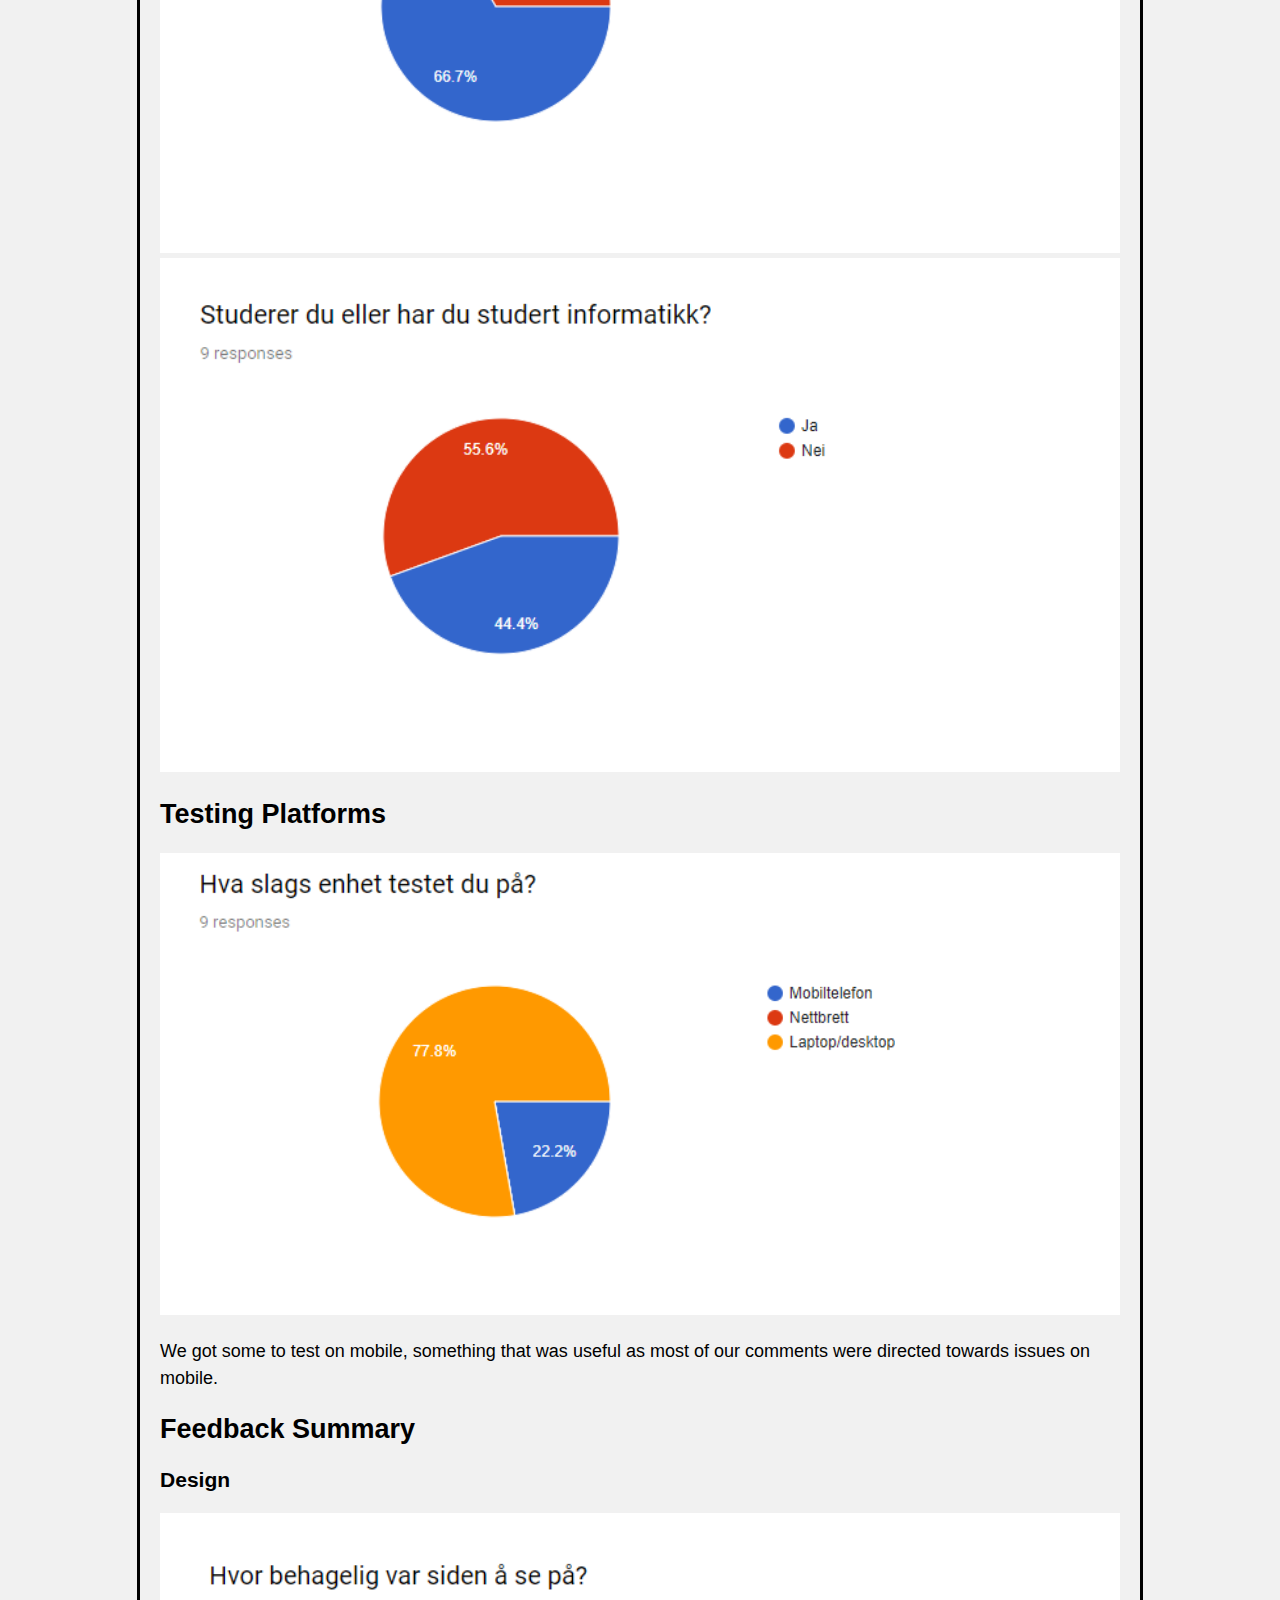
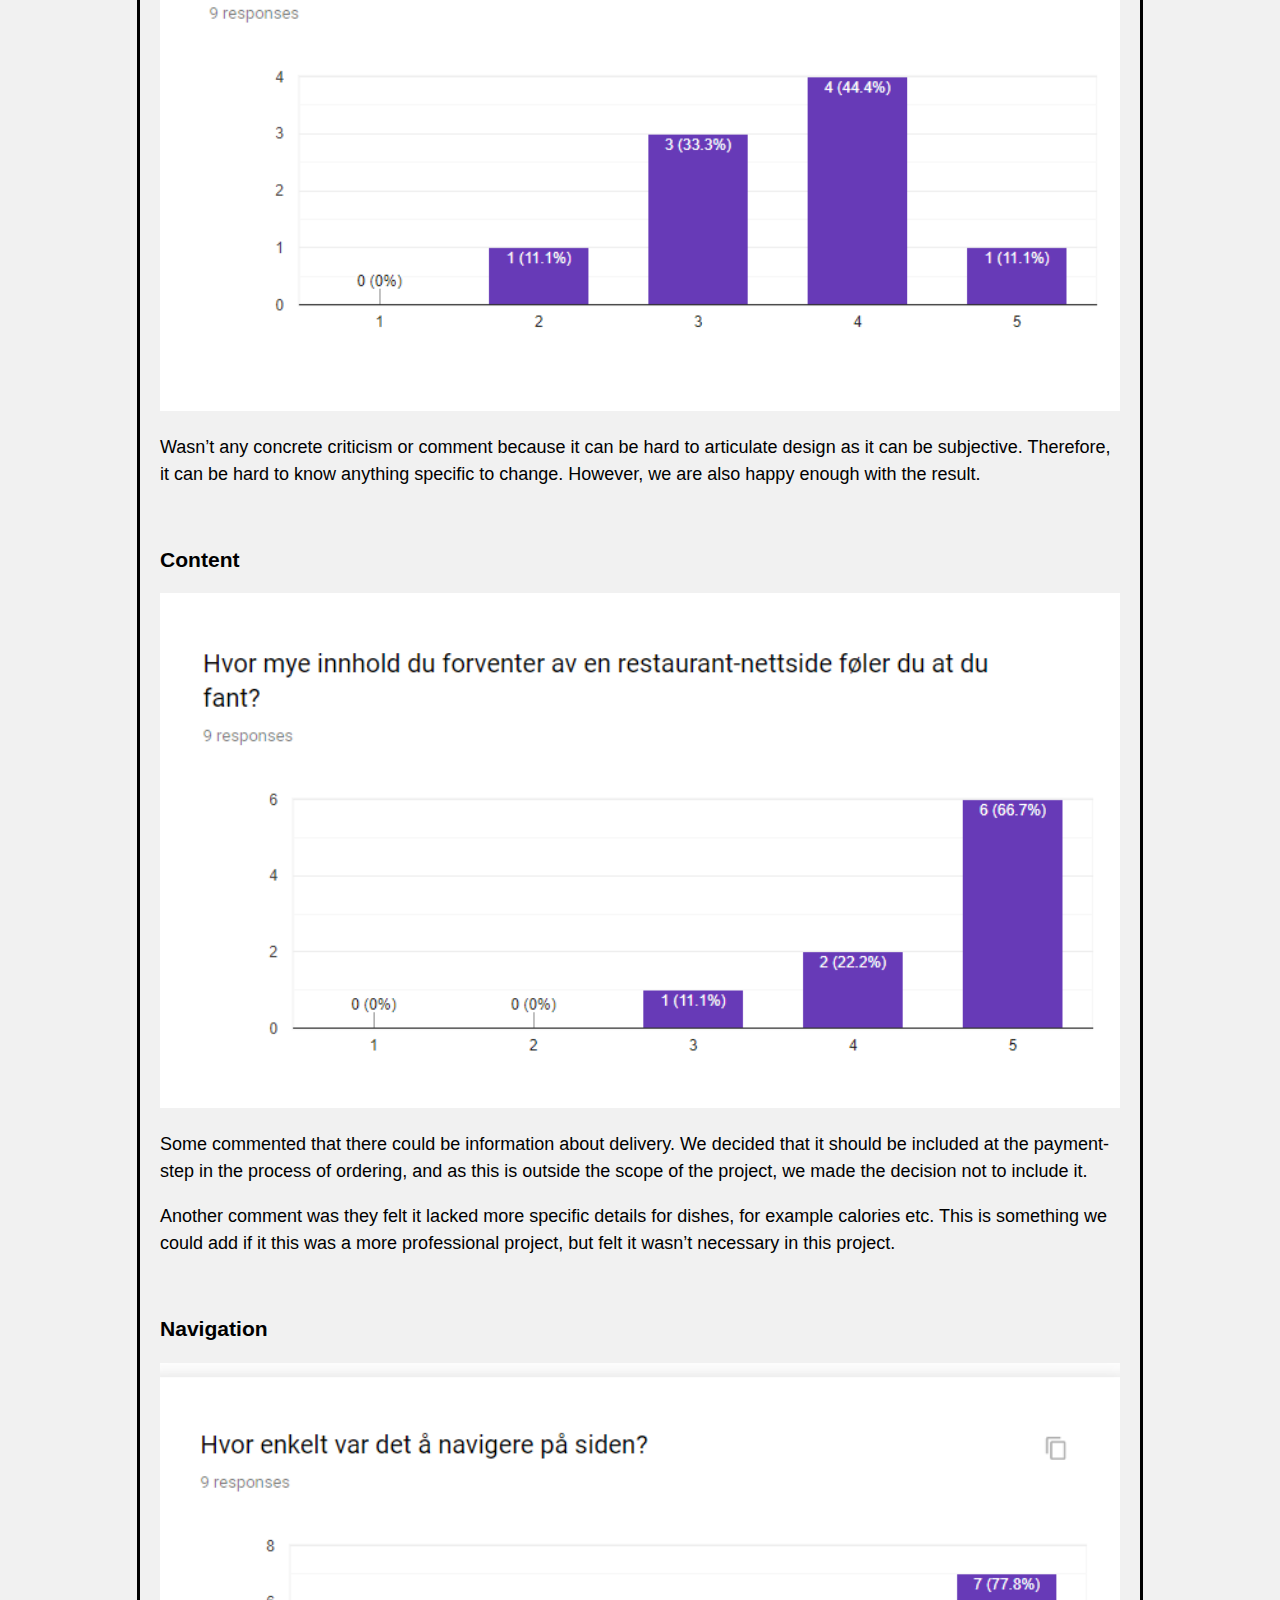
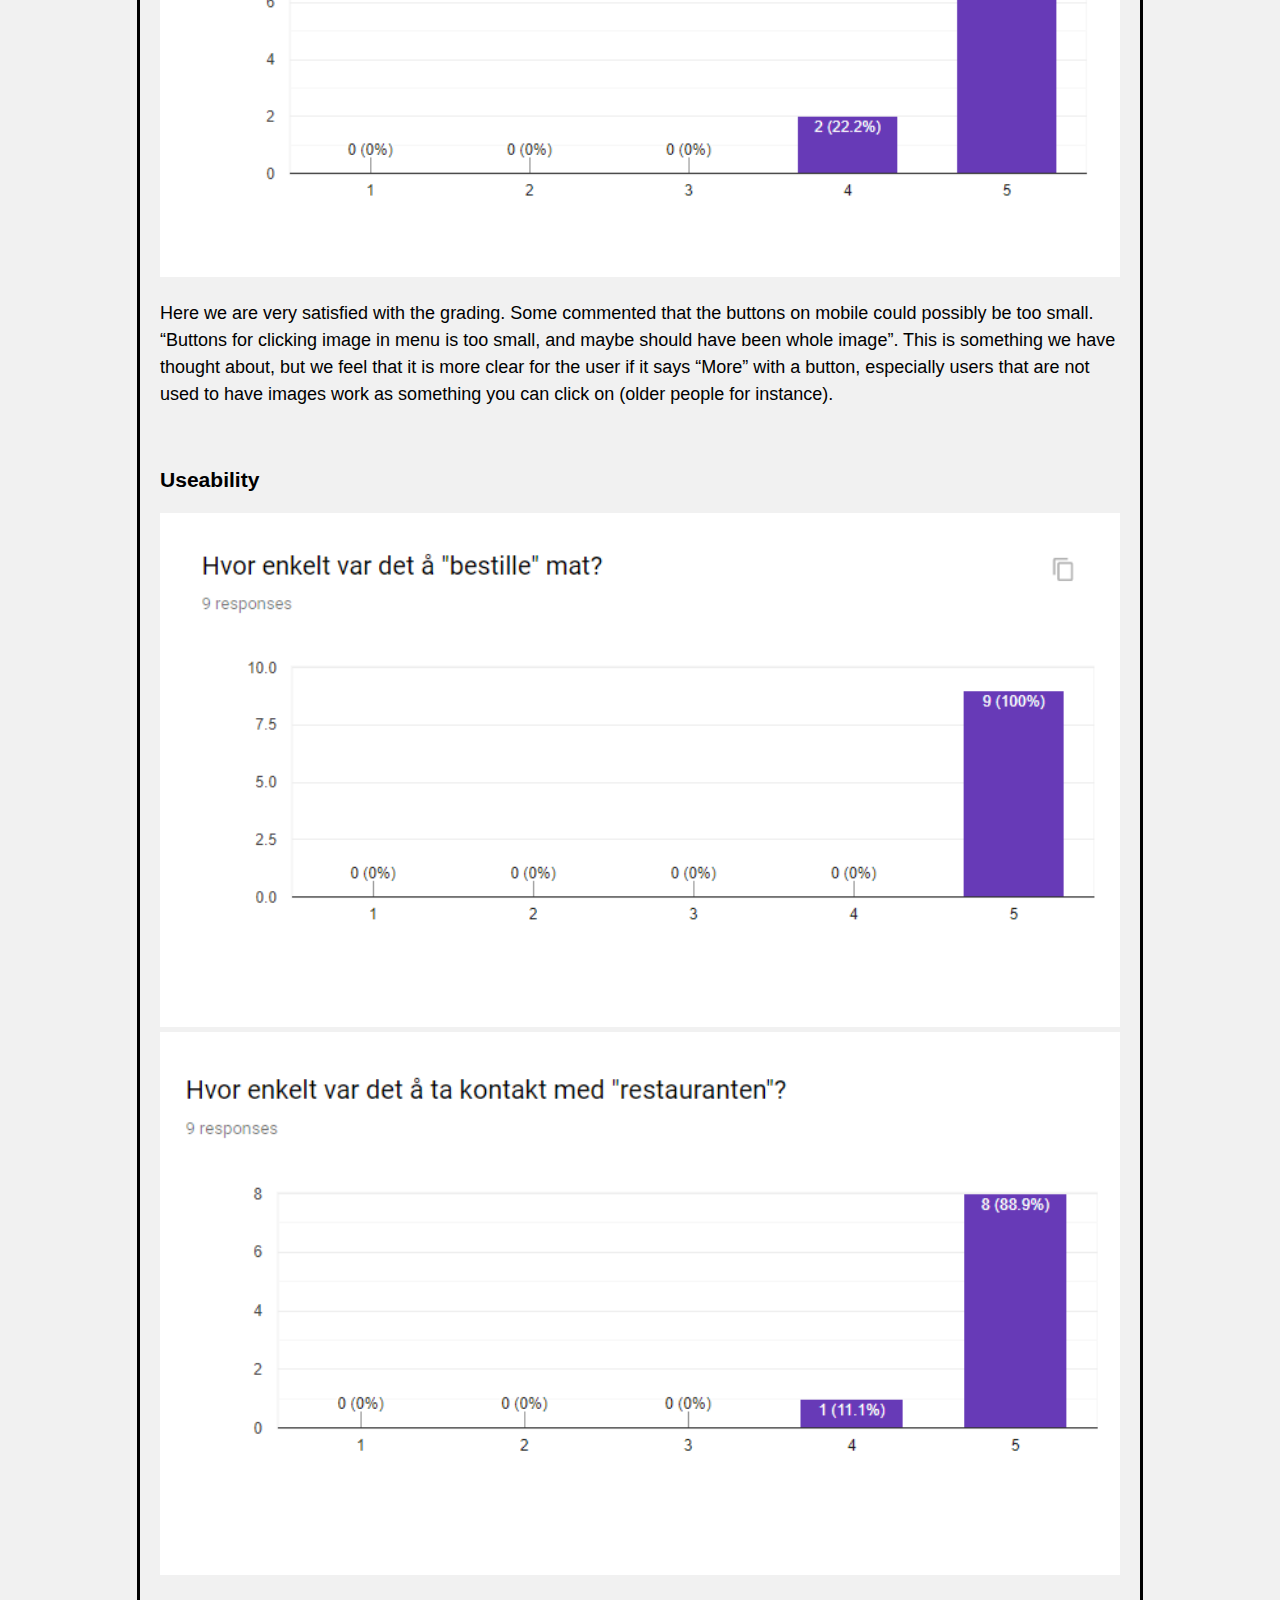
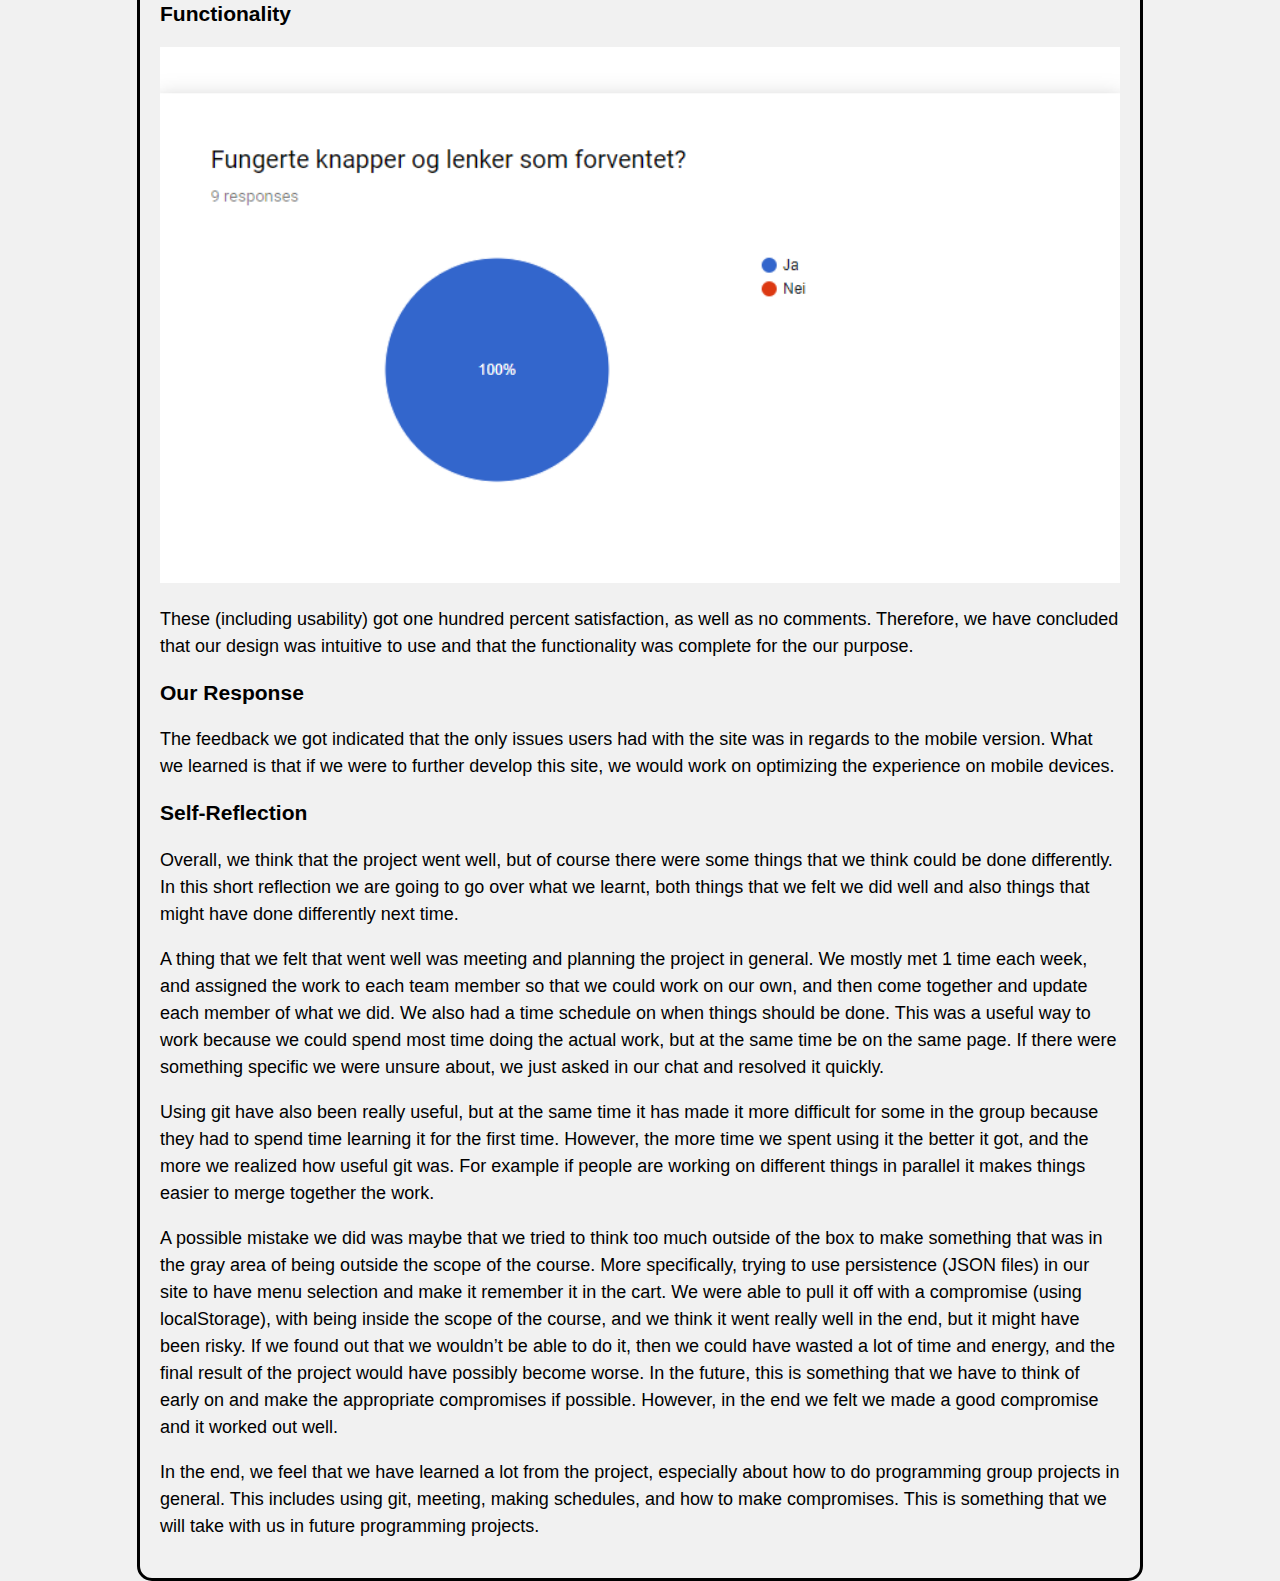
<file: Documents/P4_deliverable/index.html>
<!DOCTYPE html>
<html lang="en">
	<head>
		<meta charset="UTF-8">
		<title>Gruppe 60 P2</title>
		<link rel="stylesheet" href="../style.css">
	</head>
	<body>
		<header> <h1> P4 Project Testing </h1> </header>
		<section>
			<h2>Hall’s Kitchen</h2>
			<h2>Niklas, Torleif, Lukas, Saleh</h2>
			<h3>05.11.2019</h3>
		</section>
		
		<section>
			<h2>
				Administrative details
			</h2>
			<p>
				Client contact: Gradon Ramsey, owner of Hall’s Kitchen
			</p>
		</section>
        
        <section>
            <h2> Testing Document </h2>
            <p> We asked our testers to use our website for a little while (ca. 5-10 minutes). Then 
                asked them fill out our questionnaire. This includes basic information about the user 
                (age, gender, experience), as well as questions about the design, functionality,
                usability and navigation. We asked the users to rate certain features/qualities
                regarding the different categories, and if they had any additional comments or
                concerns. We made this into a google form and sent it to the tester, as well as
                observing some of them.  
            </p>
            <p>
                Here is a <a target="new" href="https://docs.google.com/forms/d/e/1FAIpQLSclcc6AQTq5_Xk21mhTyJig2LgNo-vr-oSPoxJOp0CQuaQc9w/viewform"> link </a> to the google form
            </p>
            <p>
                (Note: The form is in norwegian as we saw it more appropriate for the tester audience as they were all norwegian).
            </p>
        </section>

        <section>
            <h2> Tester Audience </h2>
            <p> We tried to get a variety of testers, from both young and old, and people with and without programming experience. However, it was challenging to get enough tests, especially in the older ranges. Though, we feel that we got enough tests to get a sense of how the web site stood up and to address some core issues. </p>
            <p> The following diagrams shows the composition of the tester audience. </p>
            <img src="images/alder.PNG" alt="Diagram av alder">
            <img src="images/kjonn.PNG" alt="Diagram av kjønn">
            <img src="images/studert.PNG" alt="Diagram av erfaring">
        </section>

        <section>
            <h2> Testing Platforms </h2>
            <img src="images/enhet.PNG" alt="Diagram av enheter">
            <p> We got some to test on mobile, something that was useful as most of our comments were directed towards issues on mobile. </p>
        </section>
        
        <section>
            <h2> Feedback Summary </h2>
            <h3> Design </h3>
            <img src="images/design.PNG" alt="Diagram av enehter">
            <p> Wasn’t any concrete criticism or comment because it can be hard to articulate design as it can be subjective. Therefore, it can be hard to know anything specific to change. However, we are also happy enough with the result. </p>
            <br>
            
            <h3> Content </h3>
            <img src="images/innhold.PNG" alt="Diagram av innhold">
            <p> Some commented that there could be information about delivery. We decided that it should be included at the payment-step in the process of ordering, and as this is outside the scope of the project, we made the decision not to include it. </p>
            <p> Another comment was they felt it lacked more specific details for dishes, for example calories etc. This is something we could add if it this was a more professional project, but felt it wasn’t necessary in this project. </p>
            <br>

            <h3> Navigation </h3>
            <img src="images/navigasjon.PNG" alt="Diagram av navigasjon">
            <p> Here we are very satisfied with the grading. Some commented that the buttons on mobile could possibly be too small. “Buttons for clicking image in menu is too small, and maybe should have been whole image”. This is something we have thought about, but we feel that it is more clear for the user if it says “More” with a button, especially users that are not used to have images work as something you can click on (older people for instance). </p>
            <br>

            <h3> Useability </h3>
            <img src="images/brukbarhet.PNG" alt="Diagram av brukbarhet">
            <img src="images/brukbarhet2.PNG" alt="Diagram av brukbarhet">
            <br>

            <h3> Functionality </h3>
            <img src="images/funksjonalitet.PNG" alt="Diagram av funksjonalitet">
            <p> These (including usability) got one hundred percent satisfaction, as well as no comments. Therefore, we have concluded that our design was intuitive to use and that the functionality was complete for the our purpose. </p>
        </section>

        <section>
            <h3> Our Response </h3>
            <p> The feedback we got indicated that the only issues users had with the site was in regards to the mobile version. What we learned is that if we were to further develop this site, we would work on optimizing the experience on mobile devices. </p>
            
        </section>

        <section>
            <h3> Self-Reflection </h3>
            <p> Overall, we think that the project went well, but of course there were some things that we think could be done differently. In this short reflection we are going to go over what we learnt, both things that we felt we did well and also things that might have done differently next time. </p>
            <p> A thing that we felt that went well was meeting and planning the project in general. We mostly met 1 time each week, and assigned the work to each team member so that we could work on our own, and then come together and update each member of what we did. We also had a time schedule on when things should be done. This was a useful way to work because we could spend most time doing the actual work, but at the same time be on the same page. If there were something specific we were unsure about, we just asked in our chat and resolved it quickly. </p>
            <p> Using git have also been really useful, but at the same time it has made it more difficult for some in the group because they had to spend time learning it for the first time. However, the more time we spent using it the better it got, and the more we realized how useful git was. For example if people are working on different things in parallel it makes things easier to merge together the work. </p>
            <p> A possible mistake we did was maybe that we tried to think too much outside of the box to make something that was in the gray area of being outside the scope of the course. More specifically, trying to use persistence (JSON files) in our site to have menu selection and make it remember it in the cart. We were able to pull it off with a compromise (using localStorage), with being inside the scope of the course, and we think it went really well in the end, but it might have been risky. If we found out that we wouldn’t be able to do it, then we could have wasted a lot of time and energy, and the final result of the project would have possibly become worse. In the future, this is something that we have to think of early on and make the appropriate compromises if possible. However, in the end we felt we made a good compromise and it worked out well. </p>
            <p> In the end, we feel that we have learned a lot from the project, especially about how to do programming group projects in general. This includes using git, meeting, making schedules, and how to make compromises. This is something that we will take with us in future programming projects. </p>
        </section>

		<footer>

		</footer>
	</body>
</html>
</file>
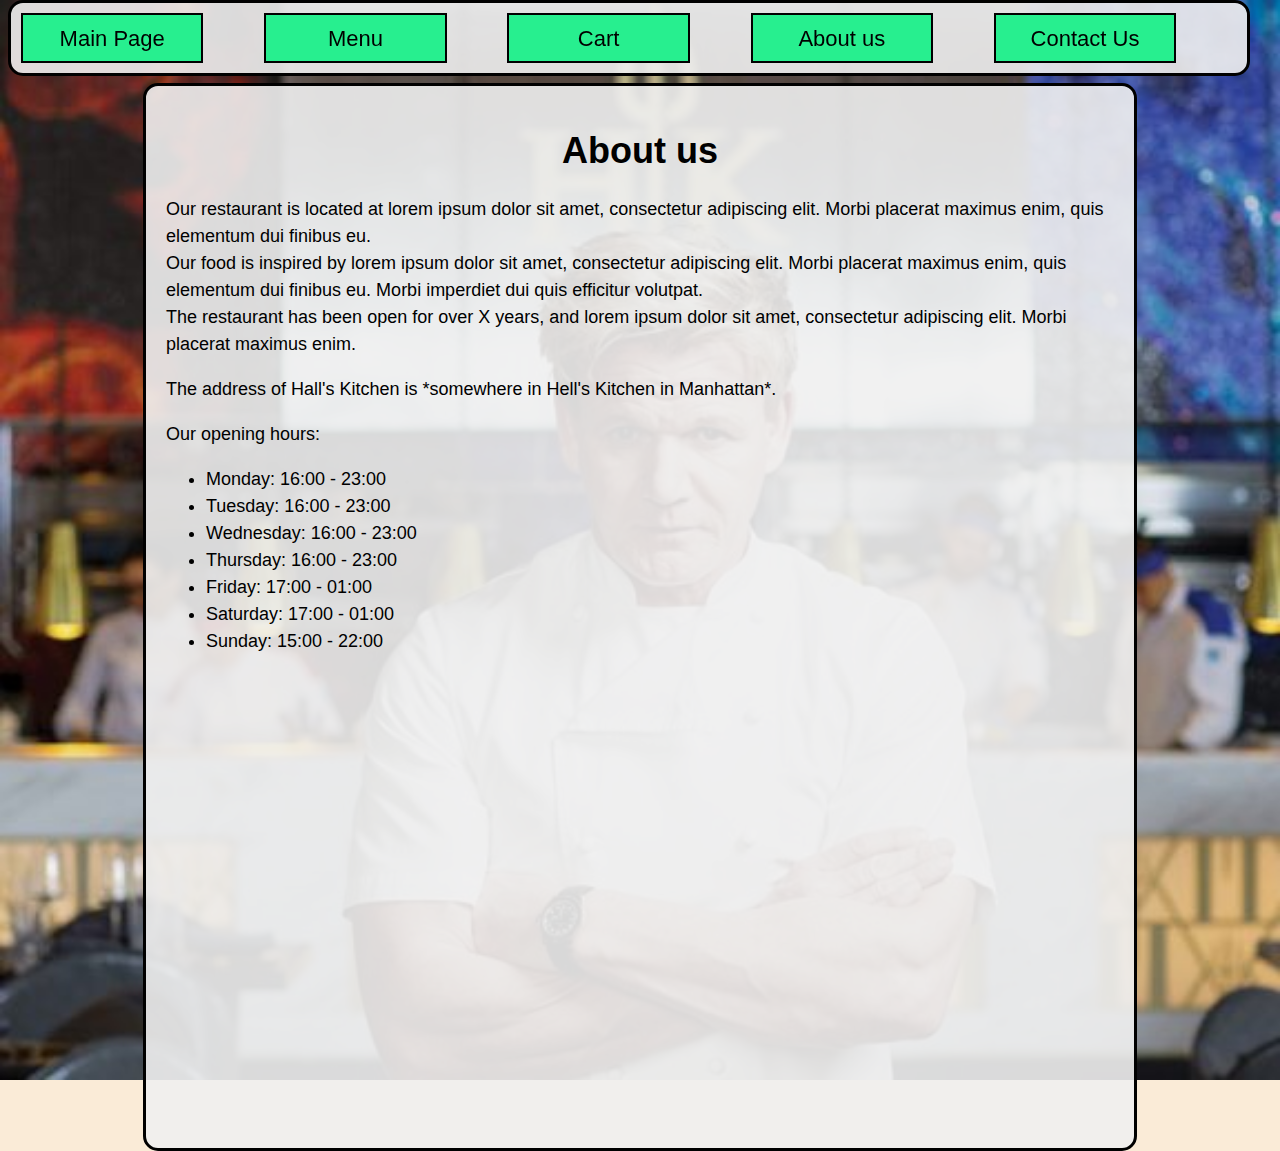
<file: Hall's Kitchen/about_us.html>
<!DOCTYPE html>

<html lang="en">

	<head>
		<meta charset="UTF-8">
		<title>About</title>
		<link rel="stylesheet" href="style.css">
		<script src="scripts/addNavBar.js" defer></script>
	</head>

	<body>
		<div id="navBar"></div>

		<div id="content">
			<header>
				<h1>About us</h1>
			</header>

			<p>
				Our restaurant is located at lorem ipsum dolor sit amet, consectetur adipiscing elit. Morbi placerat maximus enim, quis elementum dui finibus eu.<br>
				Our food is inspired by lorem ipsum dolor sit amet, consectetur adipiscing elit. Morbi placerat maximus enim, quis elementum dui finibus eu. Morbi imperdiet dui quis efficitur volutpat.<br>
				The restaurant has been open for over X years, and lorem ipsum dolor sit amet, consectetur adipiscing elit. Morbi placerat maximus enim.
			</p>

			<p>
				The address of Hall's Kitchen is *somewhere in Hell's Kitchen in Manhattan*.
			</p>

			<p>Our opening hours:</p>
			<ul id="opening_hours"></ul>


			<iframe src="https://www.google.com/maps/embed?pb=!1m18!1m12!1m3!1d12087.828828835587!2d-74.00234905881392!3d40.76296592168475!2m3!1f0!2f0!3f0!3m2!1i1024!2i768!4f13.1!3m3!1m2!1s0x89c25850a4606051%3A0x1976b26060ef9a02!2sHell&#39;s%20Kitchen%2C%20New%20York%2C%20USA!5e0!3m2!1sno!2sno!4v1571486790547!5m2!1sno!2sno" allowfullscreen=""></iframe>
		</div>

		<script src="scripts/opening_hours.js"></script>
	</body>

</html>
</file>
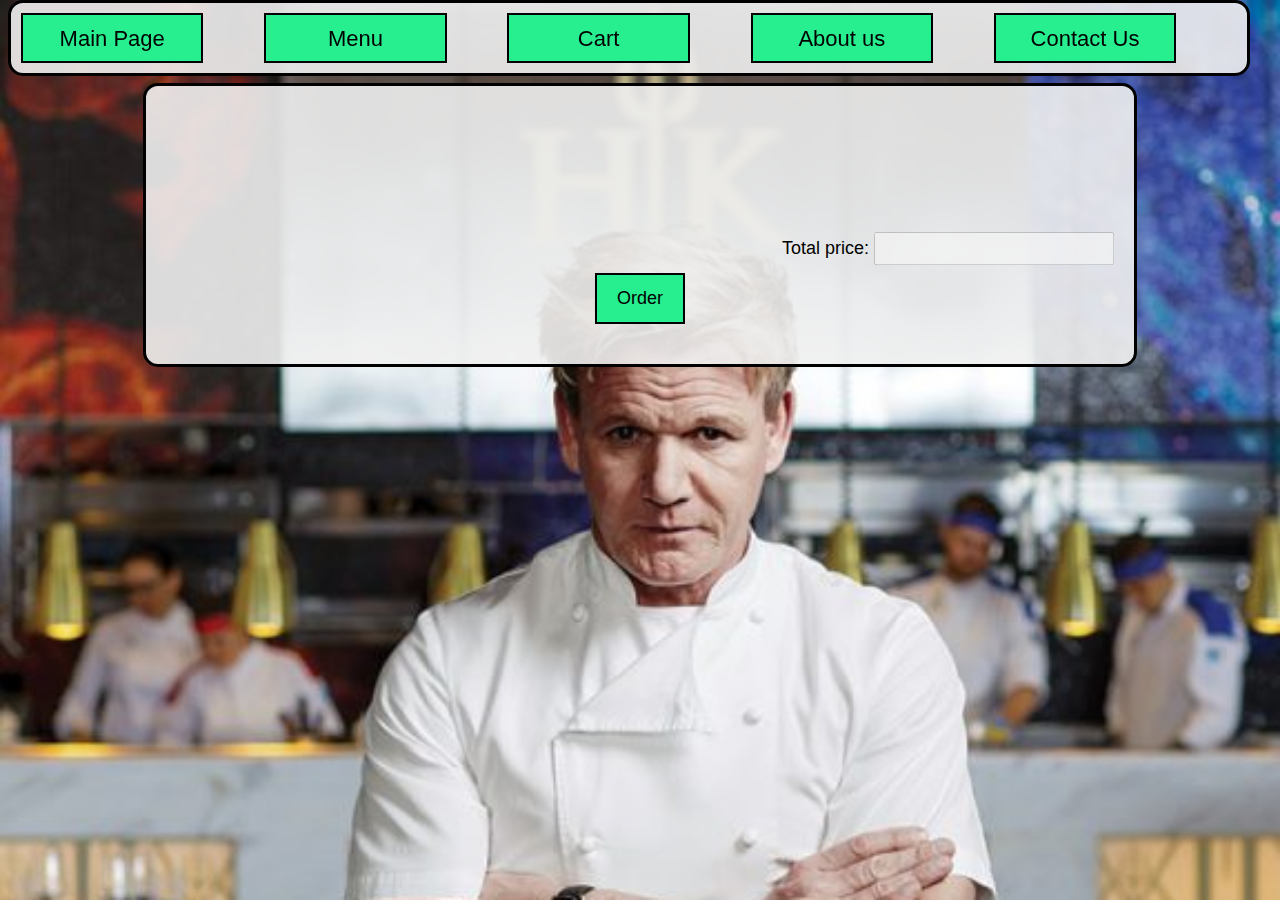
<file: Hall's Kitchen/cart.html>
<!DOCTYPE html>
<html lang="en">
<head>
	<meta charset="UTF-8">
	<title>Hall's Kitchen</title>
	<link rel="stylesheet" href="style.css">

	<!--
		The order of the scripts loaded with the keyword "defer" is important, as the first script fully runs before the
		next script is allowed to run, even though they all get downloaded to the browser at the same time.
		If any scripts use "async" instead they won't wait for the order of the others at all.
	-->
	<script src="scripts/addNavBar.js" defer></script>
	<script src="scripts/menuItems.js" defer></script>
	<script src="scripts/cart.js" defer></script>
</head>
<body>
<div id="navBar">
	<noscript>
		<h1 style="text-align: center">
			JavaScript is off. Please turn it on for proper site functionality.
		</h1>
	</noscript>
</div>
<div id="content">
	<div id="finishedOrder" class="confirmationMessage">
		<h2>Your order is received.</h2>
	</div>
	<div id="cartItems" class="cartItems">
		<div id="appetizers" class="cartItem">

		</div>
		<div id="dinners" class="cartItem">

		</div>
		<div id="desserts" class="cartItem">

		</div>
		<div id="miscellaneous">

		</div>
	</div>
	<div id="checkout">
		<div id="totalPriceDiv" class="totalPrice">
			<label>
				Total price:
				<input id="totalPrice" type="number" disabled>
			</label>
		</div>

		<br>
		<button class="orderButton" id="orderButton">Order</button>
	</div>
</div>
</body>
</html>
</file>
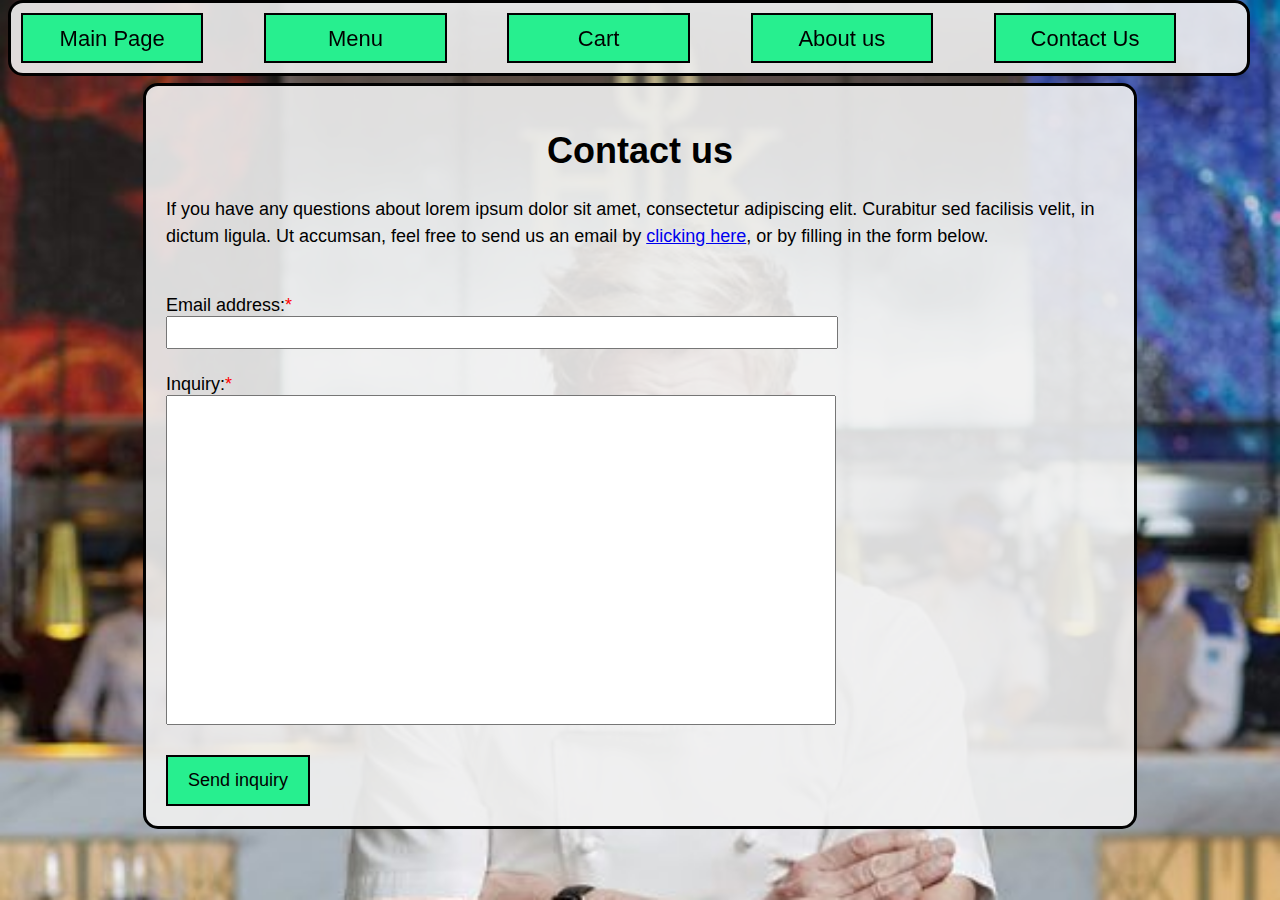
<file: Hall's Kitchen/contact_us.html>
<!DOCTYPE html>

<html lang="en">

	<head>
		<meta charset="UTF-8">
		<title>Contact</title>
		<link rel="stylesheet" href="style.css">
		<script src="scripts/addNavBar.js" defer></script>
	</head>

	<body>
		<div id="navBar"></div>
		<div id="content">
			<header>
				<h1>Contact us</h1>
			</header>

			<p>
				If you have any questions about lorem ipsum dolor sit amet, consectetur adipiscing elit. Curabitur sed facilisis velit, in dictum ligula. Ut accumsan, feel free to send us an email by <a href="mailto:thisisnotarealemail@graydon.com">clicking here</a>, or by filling in the form below.
			</p>

			<div id="alert_div" class="alert">
				<span class="closebtn" onclick="this.parentElement.style.display='none';">&times;</span>
				Inquiry submitted!
			</div>

			<div id="inquiry_container">
				Email address:<span class="asterix">*</span><br>
				<input type="text" id="inquiry_email" class="inquiry_input" required><br>

				Inquiry:<span class="asterix">*</span><br>
				<textarea rows="12" id="inquiry_content" class="inquiry_input" required></textarea><br>

				<button type="button" onclick="submit_inquiry(document.getElementById('inquiry_email'), document.getElementById('inquiry_content'), document.getElementById('alert_div'));">Send inquiry</button>
			</div>
		</div>

		<script src="scripts/contact.js"></script>
	</body>

</html>
</file>
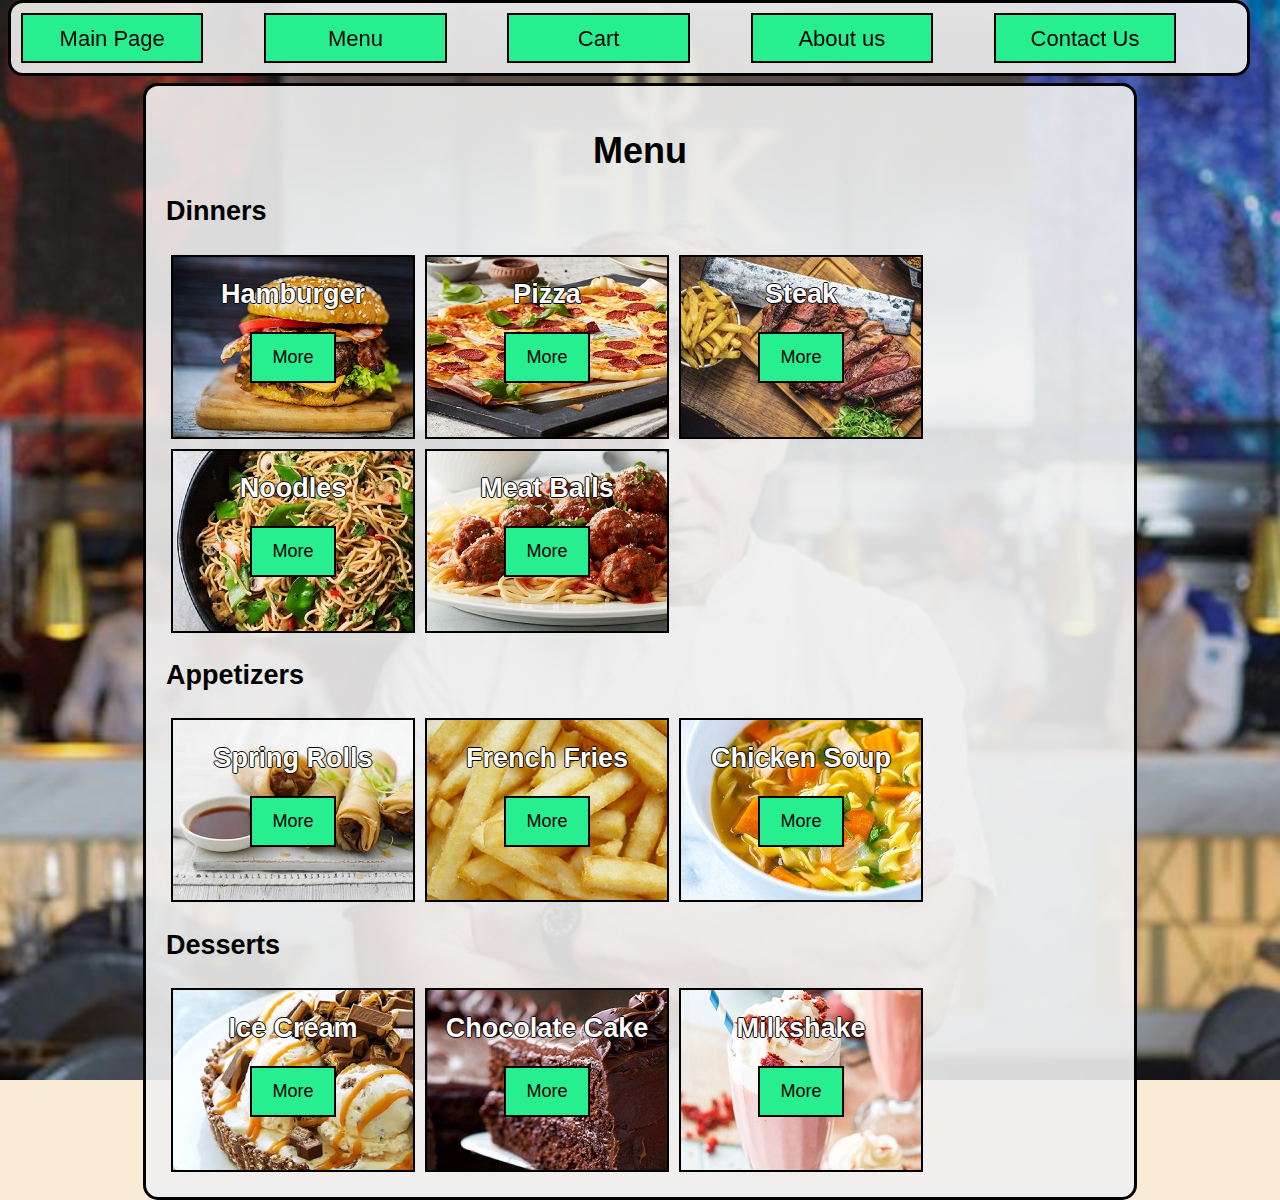
<file: Hall's Kitchen/menu.html>
<!DOCTYPE html>
<html lang="en">
	<head>
		<meta charset="UTF-8">
		<title> Menu </title>
		<link rel="stylesheet" href="style.css">

	</head>
	<body>
		<div id="navBar"></div>

		<div id="content">
			<header>
				<h1> Menu </h1>
			</header>
			<section>
				<h2> Dinners </h2>
				<div class="menuContainer" id="dinners">
				</div>
			</section>
			<section>
				<h2> Appetizers </h2>
				<div class="menuContainer" id="appetizers">
				</div>
			</section>
			<section>
				<h2> Desserts </h2>
				<div class="menuContainer" id="desserts">
				</div>
			</section>

			<div id="response" style="display:none">
				<h2> You just added the following item to cart: </h2>
				<h2 id="menuItemText"> menuItem </h2>
				<button id="backBtn"> Back to menu </button>
				<button id="cartBtn" onclick="window.location.href = 'cart.html'"> Go to cart </button>
			</div>
		</div>

		<script src="scripts/menuItems.js"></script>
		<script src="scripts/focusWindow.js"></script>
		<script src="scripts/menu.js"></script>
		<script src="scripts/addNavBar.js"></script>
	</body>
</html>
</file>
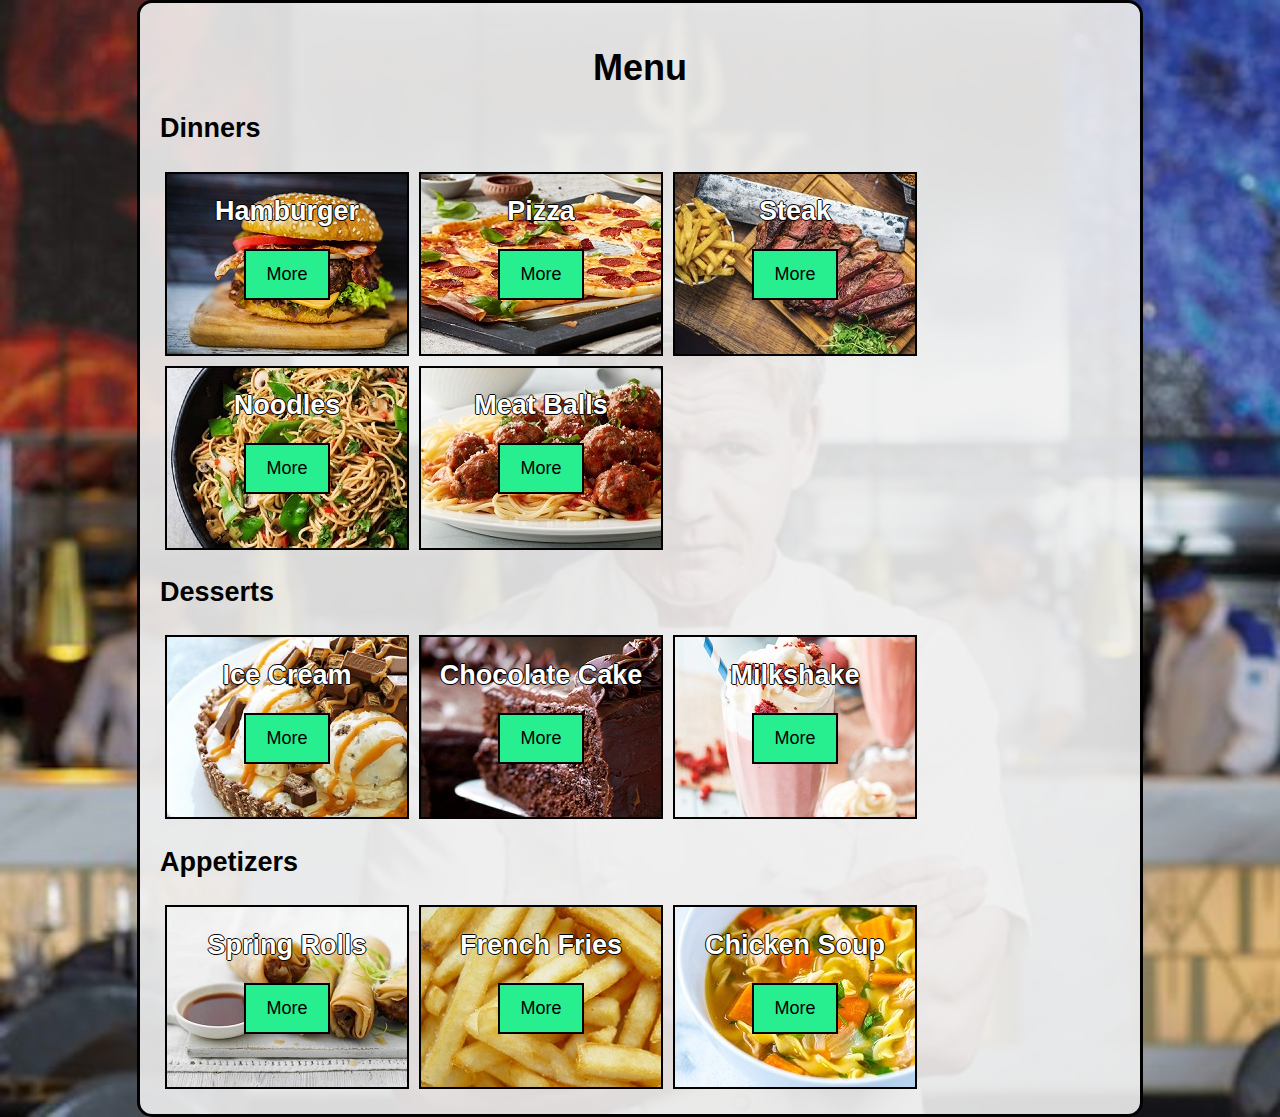
<file: Documents/P3_deliverable/menu.html>
<!DOCTYPE html>
<html lang="en">
	<head>
		<meta charset="UTF-8">
		<title> Menu </title>
		<link rel="stylesheet" href="style.css">
	</head>
	<body>
		<header>
			<h1> Menu </h1>
		</header>
		<section>
			<h2> Dinners </h2>
			<div class="menuContainer" id="dinners">
			</div>
		</section>
		<section>
			<h2> Desserts </h2>
			<div class="menuContainer" id="desserts">
			</div>
		</section>
		<section>
			<h2> Appetizers </h2>
			<div class="menuContainer" id="appetizers">
			</div>
		</section>

		<div id="response" style="display:none"> 
			<h2> You have added the following items to cart: </h2>
			<button id="backBtn"> Back to menu </button>
			<button id="cartBtn"> Go to cart </button>
		</div>

		<script src="scripts/focusWindow.js"></script>
		<script src="scripts/menu.js"></script>
	</body>
</html>
</file>
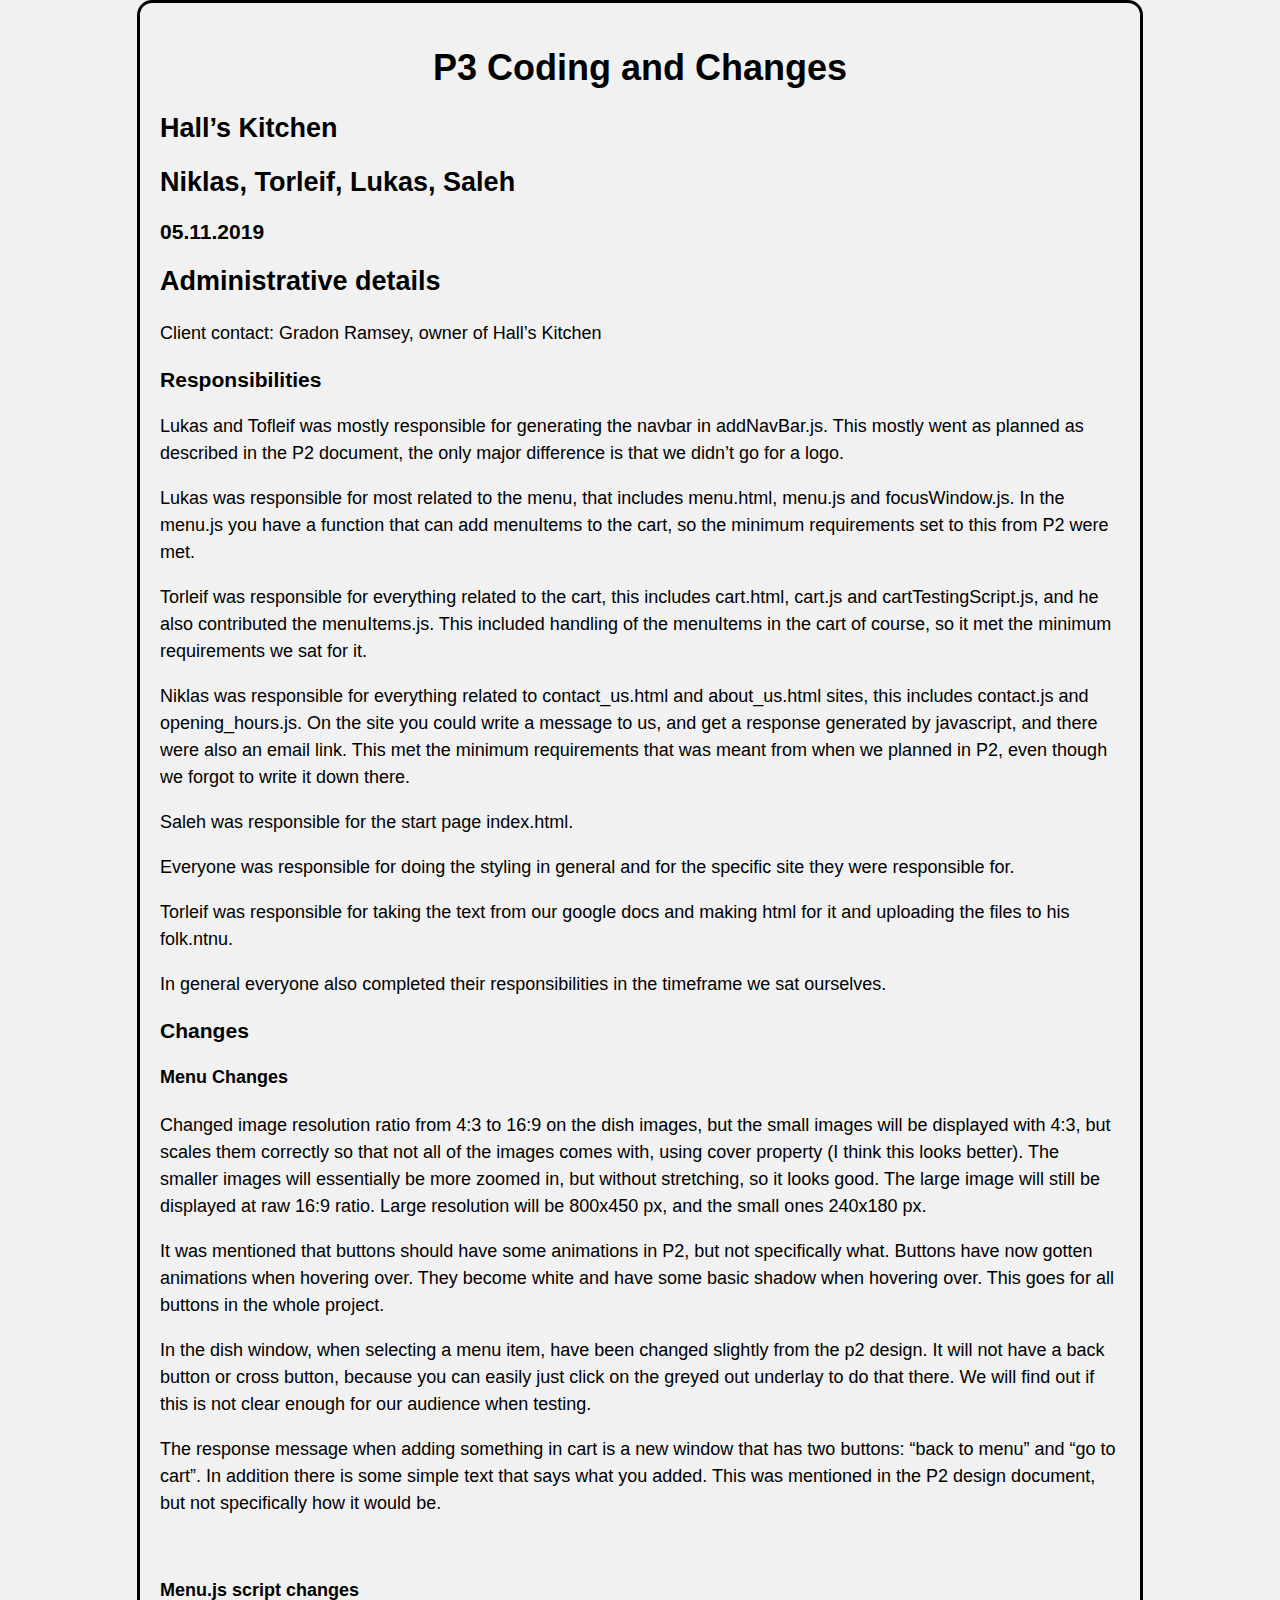
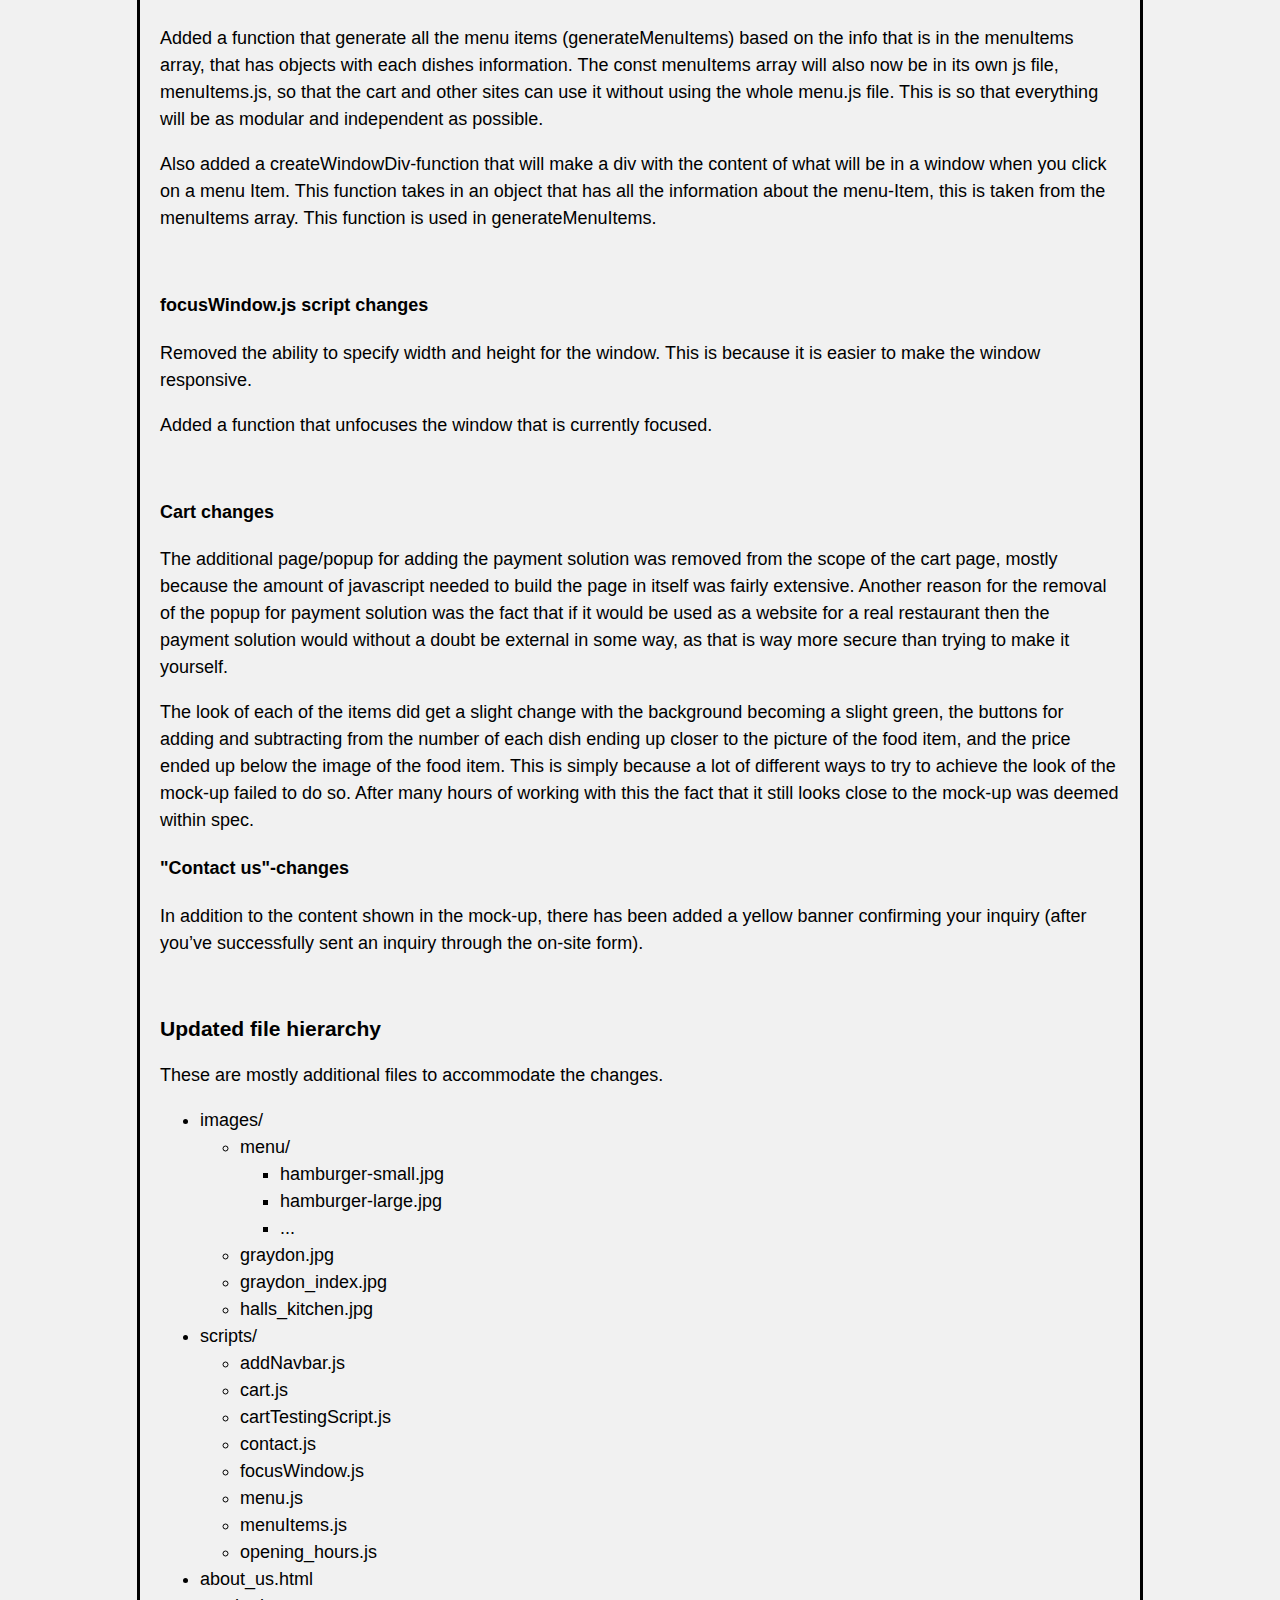
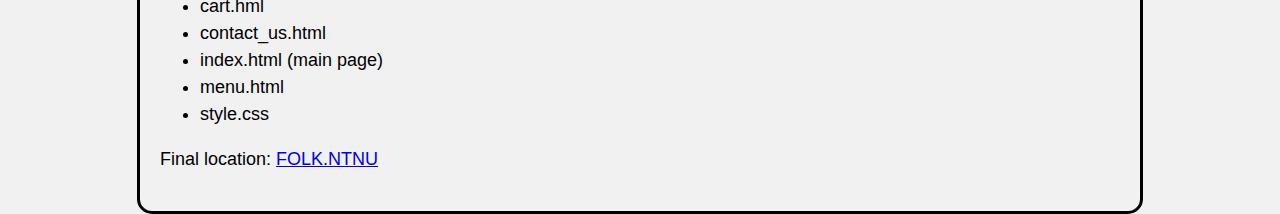
<file: Documents/P3_deliverable/P3_changes_60.html>
<!DOCTYPE html>
<html lang="en">
	<head>
		<meta charset="UTF-8">
		<title>Gruppe 60 P3</title>
		<link rel="stylesheet" href="../style.css">
	</head>
	<body>
		<header><h1> P3 Coding and Changes </h1></header>
		<section>
			<h2>Hall’s Kitchen</h2>
			<h2>Niklas, Torleif, Lukas, Saleh</h2>
			<h3>05.11.2019</h3>
		</section>

		<section>
			<h2>
				Administrative details
			</h2>
			<p>
				Client contact: Gradon Ramsey, owner of Hall’s Kitchen
			</p>
		</section>

		<section>
			<h3> Responsibilities </h3>
			<p> Lukas and Tofleif was mostly responsible for generating the navbar in addNavBar.js. This mostly went as
				planned as described in the P2 document, the only major difference is that we didn’t go for a logo. </p>
			<p> Lukas was responsible for most related to the menu, that includes menu.html, menu.js and focusWindow.js.
				In the menu.js you have a function that can add menuItems to the cart, so the minimum requirements set
				to this from P2 were met. </p>
			<p> Torleif was responsible for everything related to the cart, this includes cart.html, cart.js and
				cartTestingScript.js, and he also contributed the menuItems.js. This included handling of the menuItems
				in the cart of course, so it met the minimum requirements we sat for it. </p>
			<p> Niklas was responsible for everything related to contact_us.html and about_us.html sites, this includes
				contact.js and opening_hours.js. On the site you could write a message to us, and get a response
				generated by javascript, and there were also an email link. This met the minimum requirements that was
				meant from when we planned in P2, even though we forgot to write it down there. </p>
			<p> Saleh was responsible for the start page index.html. </p>
			<p> Everyone was responsible for doing the styling in general and for the specific site they were
				responsible for. </p>
			<p> Torleif was responsible for taking the text from our google docs and making html for it and uploading
				the files to his folk.ntnu. </p>
			<p> In general everyone also completed their responsibilities in the timeframe we sat ourselves. </p>

		</section>

		<section>
			<h3> Changes </h3>
			<h4> Menu Changes </h4>
			<p> Changed image resolution ratio from 4:3 to 16:9 on the dish images, but the small images will be
				displayed with 4:3, but scales them correctly so that not all of the images comes with, using cover
				property (I think this looks better). The smaller images will essentially be more zoomed in, but without
				stretching, so it looks good. The large image will still be displayed at raw 16:9 ratio. Large
				resolution will be 800x450 px, and the small ones 240x180 px. </p>
			<p> It was mentioned that buttons should have some animations in P2, but not specifically what. Buttons have
				now gotten animations when hovering over. They become white and have some basic shadow when hovering
				over. This goes for all buttons in the whole project. </p>
			<p> In the dish window, when selecting a menu item, have been changed slightly from the p2 design. It will
				not have a back button or cross button, because you can easily just click on the greyed out underlay to
				do that there. We will find out if this is not clear enough for our audience when testing. </p>
			<p> The response message when adding something in cart is a new window that has two buttons: “back to menu”
				and “go to cart”. In addition there is some simple text that says what you added. This was mentioned in
				the P2 design document, but not specifically how it would be. </p>
			<br>

			<h4> Menu.js script changes </h4>
			<p> Added a function that generate all the menu items (generateMenuItems) based on the info that is in the
				menuItems array, that has objects with each dishes information. The const menuItems array will also now
				be in its own js file, menuItems.js, so that the cart and other sites can use it without using the whole
				menu.js file. This is so that everything will be as modular and independent as possible. </p>
			<p> Also added a createWindowDiv-function that will make a div with the content of what will be in a window
				when you click on a menu Item. This function takes in an object that has all the information about the
				menu-Item, this is taken from the menuItems array. This function is used in generateMenuItems. </p>
			<br>

			<h4> focusWindow.js script changes </h4>
			<p> Removed the ability to specify width and height for the window. This is because it is easier to make the
				window responsive. </p>
			<p> Added a function that unfocuses the window that is currently focused. </p>
			<br>

			<h4>Cart changes</h4>
			<p>
				The additional page/popup for adding the payment solution was removed from the scope of the cart page,
				mostly because the amount of javascript needed to build the page in itself was fairly extensive. Another
				reason for the removal of the popup for payment solution was the fact that if it would be used as a
				website for a real restaurant then the payment solution would without a doubt be external in some way,
				as that is way more secure than trying to make it yourself.
			</p>
			<p>
				The look of each of the items did get a slight change with the background becoming a slight green, the
				buttons for adding and subtracting from the number of each dish ending up closer to the picture of the
				food item, and the price ended up below the image of the food item. This is simply because a lot of
				different ways to try to achieve the look of the mock-up failed to do so. After many hours of working
				with this the fact that it still looks close to the mock-up was deemed within spec.
			</p>

			<h4> "Contact us"-changes </h4>
			<p> In addition to the content shown in the mock-up, there has been added a yellow banner confirming your
				inquiry (after you’ve successfully sent an inquiry through the on-site form). </p>
			<br>

		</section>

		<section>
			<h3> Updated file hierarchy </h3>
			<p> These are mostly additional files to accommodate the changes. </p>
			<ul>
				<li> images/
					<ul>
						<li> menu/
							<ul>
								<li> hamburger-small.jpg</li>
								<li> hamburger-large.jpg</li>
								<li> ...</li>
							</ul>
						</li>
						<li> graydon.jpg</li>
						<li> graydon_index.jpg</li>
						<li> halls_kitchen.jpg</li>
					</ul>
				</li>
				<li> scripts/
					<ul>
						<li> addNavbar.js</li>
						<li> cart.js</li>
						<li> cartTestingScript.js</li>
						<li> contact.js</li>
						<li> focusWindow.js</li>
						<li> menu.js</li>
						<li> menuItems.js</li>
						<li> opening_hours.js</li>
					</ul>
				</li>
				<li> about_us.html</li>
				<li> cart.hml</li>
				<li> contact_us.html</li>
				<li> index.html (main page)</li>
				<li> menu.html</li>
				<li> style.css</li>
			</ul>
		</section>
<p>
Final location: <a href='http://folk.ntnu.no/torleinh/IT2805_g_60/Documents/P3_deliverable/P3_changes_60.html'>FOLK.NTNU</a>
</p>
	</body>
</html>
</file>
<file: Hall's Kitchen/style.css>
/*
	The CSS file for Halls Kitchen
	Made by Group 60 in IT2805 Fall 2019
 */

/*----------------------------------------------------------------------------------------- */
/* The following CSS rules are general rules that apply to every site*/
body
{
	background-image: url("images/graydon.jpg");
	background-attachment: fixed;
	background-repeat: no-repeat;
	background-size: cover;

	/*
	Just here to act as background in case no browser support for background image.
	*/
	background-color: antiquewhite;
}

/* General rules for all the content */
#content {
    margin: auto;
	padding: 20px;
	position: relative;
	top: 75px;
    max-width: 75%;
    font-size: 18px;
    font-family: Arial, Helvetica, sans-serif;
	border: 3px solid;
    border-radius: 15px;
    background-color: rgba(240, 240, 240, 0.9);
	z-index: 0;
}


/* Navbar is a flexbox, otherwise it is quite standard */
#navBar {
	position: fixed;
	top: 0;
	margin: auto;
	padding: 10px;
	width: 95%;
    max-width: 100%;
	font-size: 22px;
    font-family: Arial, Helvetica, sans-serif;
	border: 3px solid;
    border-radius: 15px;
    background-color: rgba(240, 240, 240, 0.9);
	display: flex;
	flex-direction: row;
	flex-wrap: nowrap;
	justify-content: space-around;
	align-items: center;
	z-index: 1;
}

#navBar a, #navBar button {
	font-size: 22px;
	padding: 0;
	width: 75%;
	height: 50px;
}

/* Makes the text smaller and buttons closer when screen gets too small */
@media only screen and (max-width: 850px) {
	#navBar a, #navBar button {
		font-size: 16px;
		width: 100%;
		padding: 0;
		height: 50px;
		margin: 0;
	}
}


header
{
	text-align: center;
}

p, li, button, input, textarea
{
	font-size: 18px;
	font-family: Arial, Helvetica, sans-serif;
	line-height: 150%;
	color: #000000;
}

button
{
	background-color: #27EF8F;
	border: 2px solid black;
	padding: 10px 20px;
	text-align: center;
}


/* Shadow and white transition effect */
button:hover {
	animation-name: buttonTransition;
	animation-duration: 250ms;
	background-color: white;
	box-shadow: 0 12px 16px 0 rgba(0,0,0,0.24), 0 17px 50px 0 rgba(0,0,0,0.19);
}

@keyframes buttonTransition {
	from {
		background-color: #27EF8F;
		box-shadow: 0 0 0 0 rgba(0,0,0,0.24), 0 0 0 0 rgba(0,0,0,0.19);
	}
	to {
		background-color: white;
		box-shadow: 0 12px 16px 0 rgba(0,0,0,0.24), 0 17px 50px 0 rgba(0,0,0,0.19);
	}
}

img
{
	width: 100%;
}

td
{
	border-color: #000000;
	border-width: 1px;
	border-style: solid;
	padding: 5px;
}

/*----------------------------------------------------------------------------------------- */



/*----------------------------------------------------------------------------------------- */
/* The following rules related to menu.html mostly and windows */
.menuContainer {
	display: flex;
	flex-direction: row;
	flex-wrap: wrap;
}

.menuItem {
	margin: 5px;
	width: 240px;
	height: 180px;
	border: solid 2px black;
	color: white;
	text-shadow: -1px 0 black, 0 1px black, 1px 0 black, 0 -1px black;
	text-align: center;
	background-size: cover;
}

.window
{
	position: fixed;
	left: 50%;
	top: 50%;
	width: 75%;
	height: 550px;
	z-index: 3;
	transform: translate(-50%, -50%);
	padding: 20px;
	border-width: 3px;
	border-radius: 15px;
	border-style: solid;
	background-color: #EEEEEE;
	animation-name: windowFade;
	animation-duration: 500ms;
}

@keyframes windowFade {
	from {width: 0; height: 0;}
	to {width: 75%; height: 550px;}
}

.window img {
	width: 60%;
	height: 60%;
	max-width: 600px;
	max-height: 450px;
}

.window #detailText {
	position: absolute;
	left: 65%;
	top: 75px;
	width: 30%;
	border: solid 2px black;
}

.underlay {
	position: fixed;
	width: 100%;
	height: 100%;
	left: 0;
	top: 0;
	z-index: 2;
    background-color: rgba(100, 100, 100, 0.5);
}

/*----------------------------------------------------------------------------------------- */



/*----------------------------------------------------------------------------------------- */
/* The following rules are mostly related to contact_us.html and about_us.html*/
iframe {
	margin-top: 50px;
	width: 100%;
	height: 400px;
	border: 0;
}

.inquiry_input {
	width: 70%;
	margin-bottom: 25px;
}

#inquiry_container {
	margin-top: 45px;
}

textarea {
	resize: none;
}

.asterix {
	color: red;
}

#alert_div {
	display: none;
}

.alert {
  padding: 20px;
  background-color: yellow;
  color: black;
  margin-bottom: 15px;
}

/* The close button */
.closebtn {
  margin-left: 15px;
  color: black;
  font-weight: bold;
  float: right;
  font-size: 30px;
  line-height: 20px;
  cursor: pointer;
  transition: 0.3s;
}

.closebtn:hover {
  color: black;
}

#alert_div {
	text-align: center;
}
/*----------------------------------------------------------------------------------------- */



/*----------------------------------------------------------------------------------------- */
/*
	The following is mostly used for cart.html and cart.js
	If you need to use it for something else try to figure out
	a way to genericise it and refactor the files using it to the new name
 */

.cartImageDiv
{
	border: 1px solid black;
	border-radius: 5px;
	width: 10%;
	min-width: 100px;
	min-height: 100px;
	padding: 10%;
	box-sizing: border-box;
	position: relative;
	overflow: hidden;
	display: inline-block;
}

/*.cartImage
{
	position: absolute;
	top: 0;
	left: 0;
	height: 100%;
	width: auto;
}*/

.cartItems
{
	width: 100%;
	min-height: 50px;
}

.cartItem
{
	width: 95%;
	margin: auto;
}

.itemDiv
{
	margin: 10px 0;
	padding: 10px;
	border: 2px black;
	border-radius: 10px;
	background: rgba(220, 240, 220, 0.9);
	position: relative;
}

.cartChoiceDiv
{
	display: inline-block;
	position: relative;
	margin: auto 20px;
	/*
	float: left;
	 */
	top: -10%;
	width: 60%;
}

.minusButton
{
	height: 42px;
	width: 42px;
	margin: auto 5px;
}

.numberfield
{
	position: relative;
	top: -10px;
	width: 40px;
	height: 40px;
}

.plusButton
{
	height: 42px;
	width: 42px;
	margin: auto 5px;
}

.totalPrice
{
	float: right;
}

.orderButton
{
	position: relative;
	margin: 20px 0;
	left: 50%;
	transform: translate(-50%,0);
}

.confirmationMessage
{
	visibility: hidden;
}

/*
	End of cart.html and cart.js specific styling.
 */
/*----------------------------------------------------------------------------------------- */
</file>
<file: Stylesheets/style.css>
header
	{
		text-align: center;
	}

body 
{
	margin: auto;
	padding: 15px;
	max-width: 50%;
	font-size: 16px;
	font-family: Arial, Helvetica, sans-serif;
	background-color: lightgoldenrodyellow;
	border-width: 3px;
	border-radius: 15px;
	border-style: solid;
}

p, li
{
	font-size: 16px;
	font-family: Arial, Helvetica, sans-serif;
	color: #252525;
}
</file>
<file: Documents/style.css>
html 
{
	background-size: cover;
}

header
{
	text-align: center;
}

body 
{
	margin: auto;
	padding: 20px;
	max-width: 75%;
	font-size: 18px;
	font-family: Arial, Helvetica, sans-serif;
	border-width: 3px;
	border-radius: 15px;
	border-style: solid;
	background-color: rgba(240, 240, 240, 0.9);
}

p, li, button
{
	font-size: 18px;
	font-family: Arial, Helvetica, sans-serif;
	line-height: 150%;
	color: #000000;
}

button
{
	background-color: #27EF8F;
	border: 2px solid black;
	padding: 10px 20px;
	text-align: center;
}

button:hover {
	animation-name: buttonTransition;
	animation-duration: 250ms;
	background-color: white;
}

@keyframes buttonTransition {
	from {background-color: #27EF8F;}
	to {background-color: white;}
}

img
{
	width: 100%;
}

td 
{
	border-color: #000000;
	border-width: 1px;
	border-style: solid;
	padding: 5px;
}


/* rules related to menu.html mostly */
.menuContainer {
	display: flex;
	flex-direction: row;
	flex-wrap: wrap;
}

.menuItem {
	margin: 5px;
	width: 240px;
	height: 180px;
	border: solid 2px black;
	color: white;
	text-shadow: -1px 0 black, 0 1px black, 1px 0 black, 0 -1px black;
	text-align: center;
	background-size: cover;
}

.window 
{
	position: fixed;
	left: 50%;
	top: 50%;
	width: 75%;
	height: 550px;
	transform: translate(-50%, -50%);
	padding: 20px;
	border-width: 3px;
	border-radius: 15px;
	border-style: solid;
	background-color: #EEEEEE;
	animation-name: windowFade;
	animation-duration: 500ms;
}

@keyframes windowFade {
	from {width: 0%; height: 0px;}
	to {width: 75%; height: 550px;}
}

.window img {
	width: 60%;
	height: 60%;
	max-width: 600px;
	max-height: 450px;
}

.window #detailText {
	position: absolute;
	left: 65%;
	top: 75px;
	width: 30%;
	border: solid 2px black;
}

.underlay {
	position: fixed;
	width: 100%;
	height: 100%;
	left: 0px;
	top: 0px;
    background-color: rgba(100, 100, 100, 0.5);   
}
</file>
<file: Documents/P3_deliverable/style.css>
html 
{
	background-image: url("images/gordon.jpg");
	background-size: cover;
}

header
{
	text-align: center;
}

body 
{
	margin: auto;
	padding: 20px;
	max-width: 75%;
	font-size: 18px;
	font-family: Arial, Helvetica, sans-serif;
	border-width: 3px;
	border-radius: 15px;
	border-style: solid;
	background-color: rgba(240, 240, 240, 0.9);
}

p, li, button
{
	font-size: 18px;
	font-family: Arial, Helvetica, sans-serif;
	line-height: 150%;
	color: #000000;
}

button
{
	background-color: #27EF8F;
	border: 2px solid black;
	padding: 10px 20px;
	text-align: center;
}

button:hover {
	animation-name: buttonTransition;
	animation-duration: 250ms;
	background-color: white;
}

@keyframes buttonTransition {
	from {background-color: #27EF8F;}
	to {background-color: white;}
}

img
{
	width: 100%;
}

td 
{
	border-color: #000000;
	border-width: 1px;
	border-style: solid;
	padding: 5px;
}


/* rules related to menu.html mostly */
.menuContainer {
	display: flex;
	flex-direction: row;
	flex-wrap: wrap;
}

.menuItem {
	margin: 5px;
	width: 240px;
	height: 180px;
	border: solid 2px black;
	color: white;
	text-shadow: -1px 0 black, 0 1px black, 1px 0 black, 0 -1px black;
	text-align: center;
	background-size: cover;
}

.window 
{
	position: fixed;
	left: 50%;
	top: 50%;
	width: 75%;
	height: 550px;
	transform: translate(-50%, -50%);
	padding: 20px;
	border-width: 3px;
	border-radius: 15px;
	border-style: solid;
	background-color: #EEEEEE;
	animation-name: windowFade;
	animation-duration: 500ms;
}

@keyframes windowFade {
	from {width: 0%; height: 0px;}
	to {width: 75%; height: 550px;}
}

.window img {
	width: 60%;
	height: 60%;
	max-width: 600px;
	max-height: 450px;
}

.window #detailText {
	position: absolute;
	left: 65%;
	top: 75px;
	width: 30%;
	border: solid 2px black;
}

.underlay {
	position: fixed;
	width: 100%;
	height: 100%;
	left: 0px;
	top: 0px;
    background-color: rgba(100, 100, 100, 0.5);   
}
</file>
